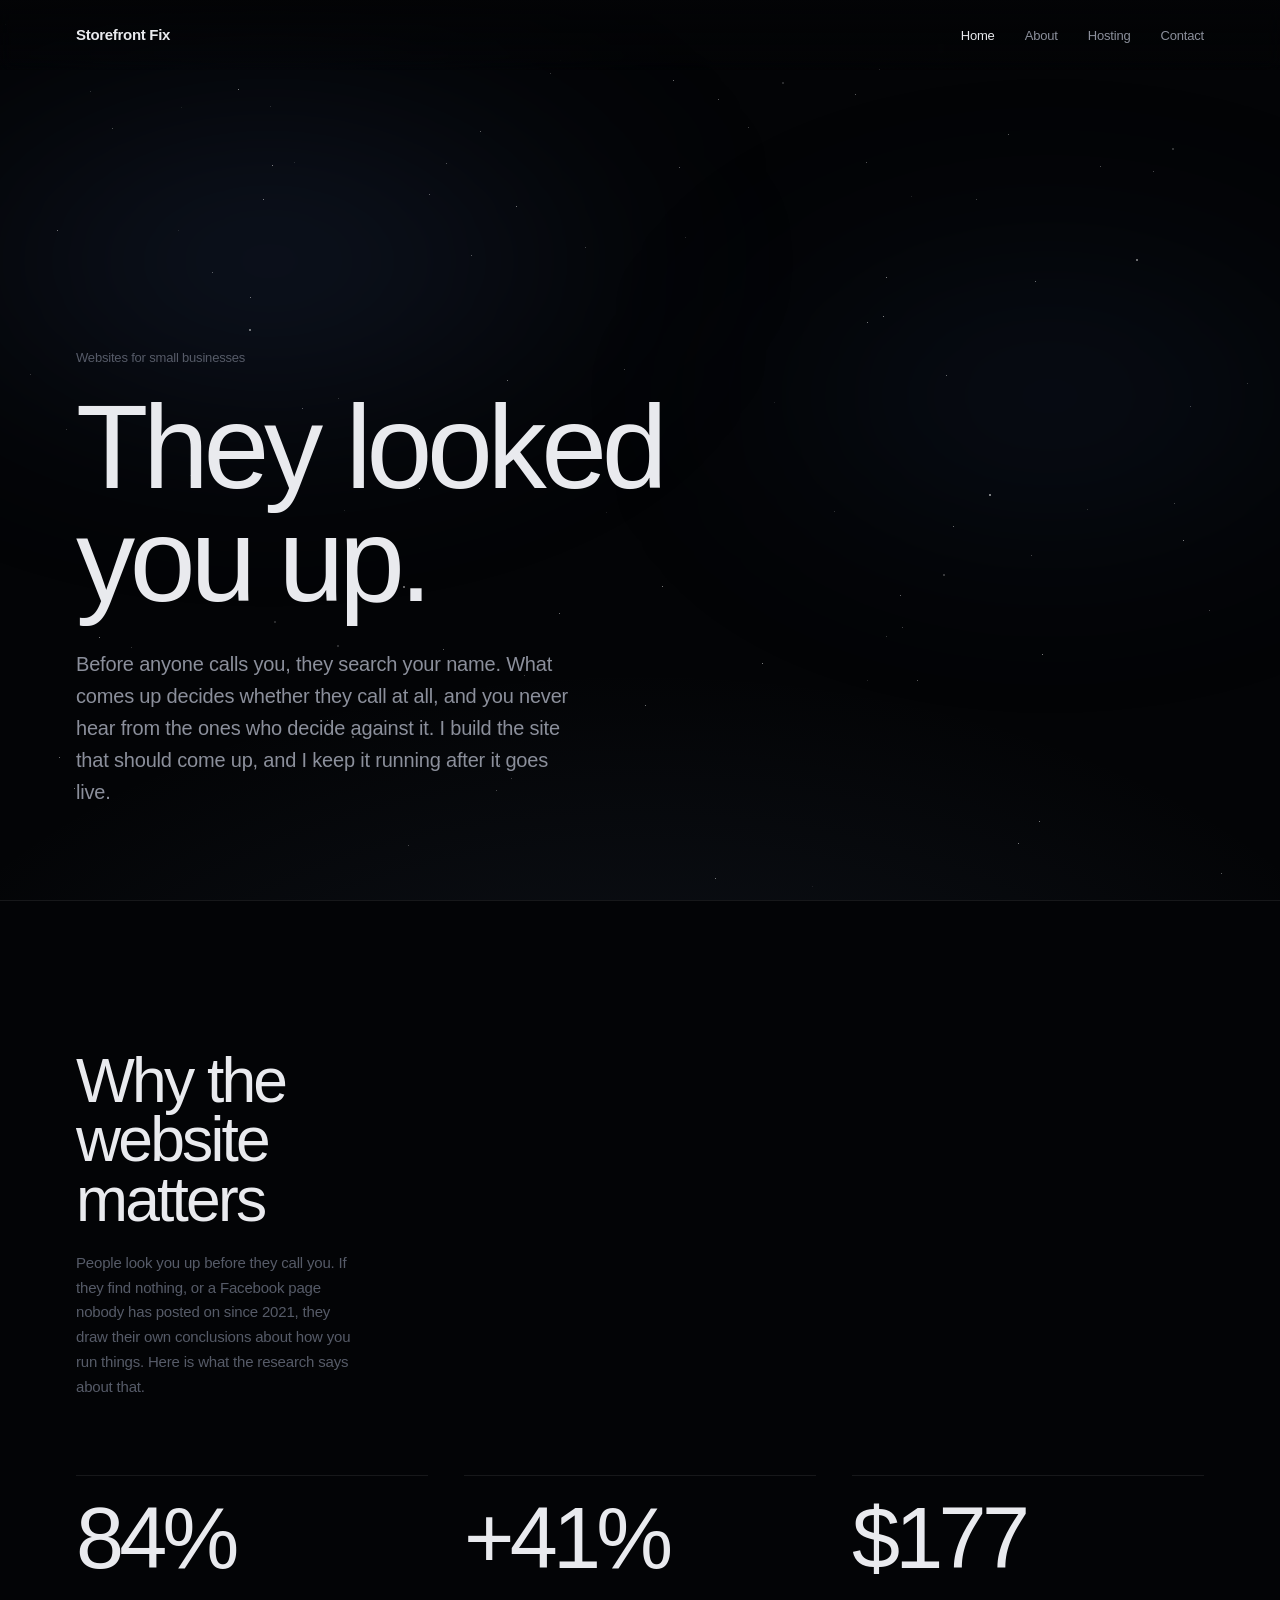
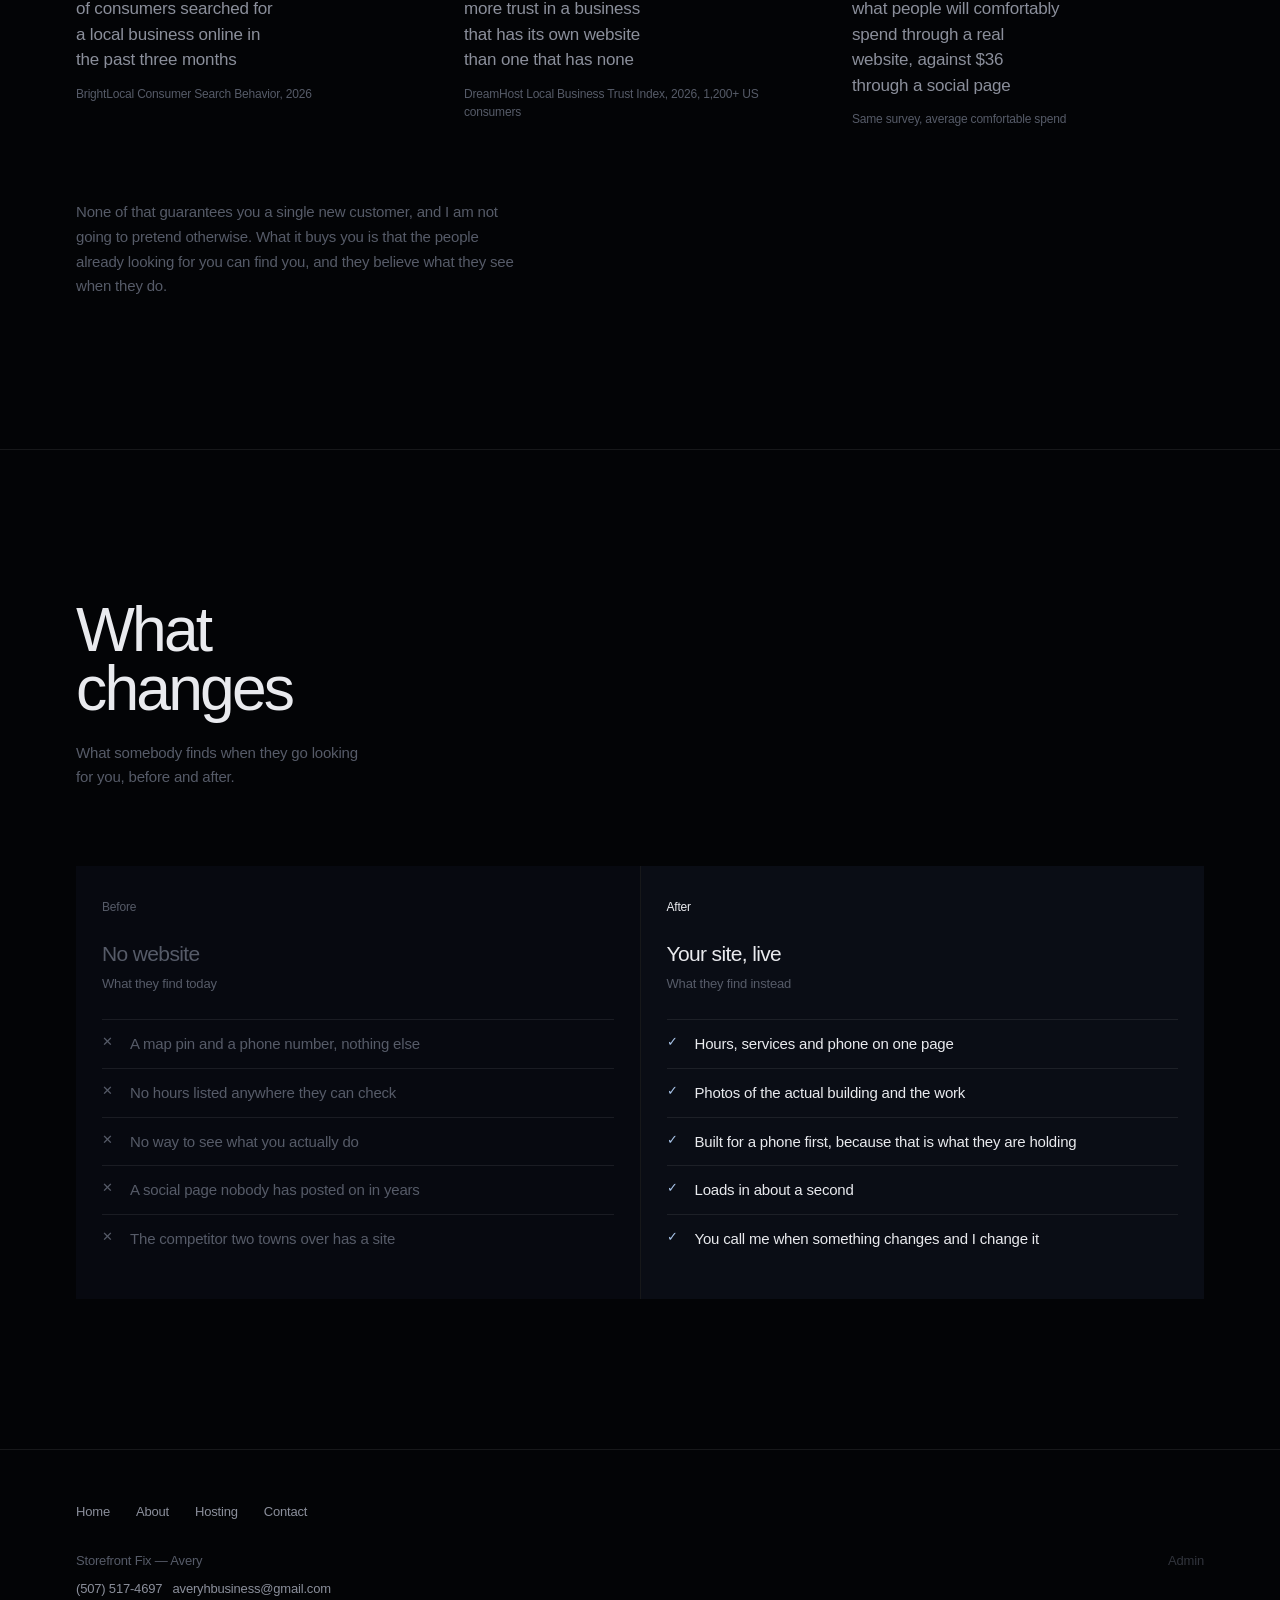
<file: index.html>
<!DOCTYPE html>
<!--
  HOME — v7. Self-contained: all CSS and JS inline.
  Fill in: [[YOUR NAME]]
-->
<html lang="en">
<head>
<meta charset="utf-8">
<meta name="viewport" content="width=device-width, initial-scale=1">
<title>Storefront Fix — Websites for small businesses</title>
<meta name="description" content="I build websites for small local businesses and host them, so the people looking you up find something worth calling.">
<style>
:root{
  color-scheme:dark;
  --void:#030406;
  --deep:#070910;
  --panel:#0a0d15;
  --ink:#e9eaee;
  --ink2:#8b8f9b;
  --ink3:#565b68;
  --line:rgba(255,255,255,.08);
  --line2:rgba(255,255,255,.17);
  --ice:#a8c4e8;
  --ease:cubic-bezier(.16,.84,.44,1);
}
*{box-sizing:border-box}
html{-webkit-text-size-adjust:100%;scroll-behavior:smooth;background:var(--void)}
body{
  margin:0;background:var(--void);color:var(--ink);
  font-family:-apple-system,BlinkMacSystemFont,"Segoe UI",Inter,Roboto,"Helvetica Neue",Arial,sans-serif;
  font-size:17px;line-height:1.5;letter-spacing:-.011em;
  -webkit-font-smoothing:antialiased;overflow-x:hidden;
}
.shell{width:100%;max-width:1180px;margin:0 auto;padding:0 26px;position:relative;z-index:2}

h1,h2{margin:0;font-weight:500;letter-spacing:-.045em;line-height:.95;text-wrap:balance}
h1{font-size:clamp(3rem,11.5vw,7.4rem)}
h2{font-size:clamp(2.2rem,6.4vw,3.9rem)}
p{margin:0 0 1.2em}p:last-child{margin-bottom:0}
a{color:var(--ink);text-decoration:none}

.lede{font-size:clamp(1.0625rem,1.8vw,1.25rem);line-height:1.6;color:var(--ink2);max-width:46ch}
.note{font-size:.9375rem;line-height:1.65;color:var(--ink3);max-width:54ch}
.tag{font-size:.8125rem;color:var(--ink3);margin:0 0 24px}
:focus-visible{outline:1px solid var(--ice);outline-offset:5px}
.fill{color:#d9b25f;border-bottom:1px dotted #d9b25f}

.nav{position:fixed;top:0;left:0;right:0;z-index:60;
  background:linear-gradient(180deg,rgba(3,4,6,.94),rgba(3,4,6,0));
  -webkit-backdrop-filter:blur(8px);backdrop-filter:blur(8px)}
.nav-in{display:flex;align-items:center;justify-content:space-between;gap:18px;
  height:62px;max-width:1180px;margin:0 auto;padding:0 26px}
.brand{font-size:.9375rem;font-weight:600;letter-spacing:-.02em;white-space:nowrap}
.links{display:flex;gap:22px;list-style:none;margin:0;padding:0;overflow-x:auto;scrollbar-width:none}
.links::-webkit-scrollbar{display:none}
.links a{font-size:.8125rem;color:var(--ink2);white-space:nowrap}
.links a:hover,.links a[aria-current=page]{color:var(--ink)}
@media(min-width:900px){.nav-in{height:70px}.links{gap:30px}}
@media(max-width:720px){
  .nav-in{flex-direction:column;justify-content:center;gap:7px;height:auto;padding:9px 16px 11px}
  .brand{font-size:.875rem}
  .links{gap:20px;justify-content:center;width:100%;overflow:visible}
  .links a{font-size:.8125rem}
}

.hero{position:relative;min-height:100svh;display:flex;flex-direction:column;
  justify-content:flex-end;padding:130px 0 92px;overflow:hidden}
.stars{position:absolute;inset:0;pointer-events:none;z-index:0;animation:drift 170s linear infinite}
.stars i{position:absolute;width:1px;height:1px;background:#fff;border-radius:50%}
@keyframes drift{to{transform:translateY(-90px)}}
.neb{position:absolute;pointer-events:none;z-index:0;border-radius:50%;filter:blur(90px)}
.neb1{width:70vw;height:50vh;left:-14vw;top:4vh;background:radial-gradient(ellipse,rgba(58,84,140,.24),transparent 68%)}
.neb2{width:60vw;height:44vh;right:-12vw;top:22vh;background:radial-gradient(ellipse,rgba(38,64,112,.2),transparent 68%)}
.horizon{position:absolute;left:50%;bottom:-32vh;width:180vw;height:80vh;z-index:0;
  transform:translateX(-50%);pointer-events:none;
  background:radial-gradient(ellipse 50% 100% at 50% 100%,rgba(168,196,232,.22),rgba(110,140,190,.06) 40%,transparent 72%)}
.hero h1{margin-bottom:32px}

.band{padding:104px 0;border-top:1px solid var(--line);position:relative}
@media(min-width:900px){.band{padding:150px 0}}
.band-head{margin-bottom:56px;max-width:30ch}
.band-head .note{margin-top:22px}
@media(min-width:900px){.band-head{margin-bottom:76px}}

.figs{display:grid;gap:58px}
@media(min-width:860px){.figs{grid-template-columns:repeat(3,1fr);gap:36px}}
.fig{border-top:1px solid var(--line);padding-top:24px}
.fignum{font-size:clamp(3.4rem,8.6vw,5.4rem);font-weight:500;letter-spacing:-.055em;
  line-height:.9;margin:0 0 18px;font-variant-numeric:tabular-nums}
.figtxt{font-size:1.0625rem;color:var(--ink2);max-width:22ch;margin:0 0 12px;line-height:1.5}
.figsrc{font-size:.75rem;color:var(--ink3);margin:0;line-height:1.5}

.pair{display:grid;gap:1px;background:var(--line)}
@media(min-width:840px){.pair{grid-template-columns:1fr 1fr}}
.panel{background:var(--deep);padding:32px 26px 36px}
.panel.live{background:var(--panel)}
.plabel{font-size:.75rem;color:var(--ink3);margin:0 0 22px}
.panel.live .plabel{color:var(--ink)}
.pname{font-size:1.3125rem;font-weight:500;letter-spacing:-.03em;margin:0 0 4px;color:var(--ink3)}
.panel.live .pname{color:var(--ink)}
.pmeta{font-size:.8125rem;color:var(--ink3);margin:0 0 26px}
.rows{list-style:none;margin:0;padding:0}
.rows li{position:relative;padding:13px 0 13px 28px;border-top:1px solid var(--line);
  font-size:.9375rem;line-height:1.45;color:var(--ink3)}
.rows li::before{position:absolute;left:0;top:13px;font-size:.8125rem}
.rows .off::before{content:"\2715"}
.panel.live .rows li{color:var(--ink)}
.rows .on::before{content:"\2713";color:var(--ice)}

.foot{border-top:1px solid var(--line);padding:52px 0 66px;font-size:.8125rem;color:var(--ink3)}
.foot a{color:var(--ink2)}
.foot a:hover{color:var(--ink)}
.foot-nav{display:flex;flex-wrap:wrap;gap:12px 26px;list-style:none;margin:0 0 30px;padding:0}
.foot p{margin:0 0 8px}
.admin-link{float:right;color:var(--ink3)!important;opacity:.55}
.admin-link:hover{opacity:1}

.js .rv{opacity:0}
.js .rv.in{opacity:1;transition:opacity 1s var(--ease)}
@media(prefers-reduced-motion:reduce){
  html{scroll-behavior:auto}.js .rv{opacity:1}.stars{animation:none}*{transition:none!important}
}
</style>
</head>
<body>

<header class="nav">
  <div class="nav-in">
    <a class="brand" href="index.html">Storefront Fix</a>
    <nav aria-label="Main">
      <ul class="links">
        <li><a href="index.html" aria-current="page">Home</a></li>
        <li><a href="about.html">About</a></li>
        <li><a href="hosting.html">Hosting</a></li>
        <li><a href="contact.html">Contact</a></li>
      </ul>
    </nav>
  </div>
</header>

<main>

  <section class="hero">
    <span class="neb neb1" aria-hidden="true"></span>
    <span class="neb neb2" aria-hidden="true"></span>
    <div class="stars" id="stars" aria-hidden="true"></div>
    <div class="horizon" aria-hidden="true"></div>

    <div class="shell">
      <p class="tag rv">Websites for small businesses</p>
      <h1 class="rv">They looked<br>you up.</h1>
      <p class="lede rv">Before anyone calls you, they search your name. What comes up decides whether they call at all, and you never hear from the ones who decide against it. I build the site that should come up, and I keep it running after it goes live.</p>
    </div>
  </section>

  <section class="band">
    <div class="shell">
      <div class="band-head rv">
        <h2>Why the website matters</h2>
        <p class="note">People look you up before they call you. If they find nothing, or a Facebook page nobody has posted on since 2021, they draw their own conclusions about how you run things. Here is what the research says about that.</p>
      </div>

      <div class="figs">
        <div class="fig rv">
          <p class="fignum">84%</p>
          <p class="figtxt">of consumers searched for a local business online in the past three months</p>
          <p class="figsrc">BrightLocal Consumer Search Behavior, 2026</p>
        </div>
        <div class="fig rv">
          <p class="fignum">+41%</p>
          <p class="figtxt">more trust in a business that has its own website than one that has none</p>
          <p class="figsrc">DreamHost Local Business Trust Index, 2026, 1,200+ US consumers</p>
        </div>
        <div class="fig rv">
          <p class="fignum">$177</p>
          <p class="figtxt">what people will comfortably spend through a real website, against $36 through a social page</p>
          <p class="figsrc">Same survey, average comfortable spend</p>
        </div>
      </div>

      <p class="note rv" style="margin-top:72px">None of that guarantees you a single new customer, and I am not going to pretend otherwise. What it buys you is that the people already looking for you can find you, and they believe what they see when they do.</p>
    </div>
  </section>

  <section class="band">
    <div class="shell">
      <div class="band-head rv">
        <h2>What changes</h2>
        <p class="note">What somebody finds when they go looking for you, before and after.</p>
      </div>

      <div class="pair rv">
        <div class="panel">
          <p class="plabel">Before</p>
          <p class="pname">No website</p>
          <p class="pmeta">What they find today</p>
          <ul class="rows">
            <li class="off">A map pin and a phone number, nothing else</li>
            <li class="off">No hours listed anywhere they can check</li>
            <li class="off">No way to see what you actually do</li>
            <li class="off">A social page nobody has posted on in years</li>
            <li class="off">The competitor two towns over has a site</li>
          </ul>
        </div>
        <div class="panel live">
          <p class="plabel">After</p>
          <p class="pname">Your site, live</p>
          <p class="pmeta">What they find instead</p>
          <ul class="rows">
            <li class="on">Hours, services and phone on one page</li>
            <li class="on">Photos of the actual building and the work</li>
            <li class="on">Built for a phone first, because that is what they are holding</li>
            <li class="on">Loads in about a second</li>
            <li class="on">You call me when something changes and I change it</li>
          </ul>
        </div>
      </div>
    </div>
  </section>

</main>

<footer class="foot">
  <div class="shell">
    <ul class="foot-nav">
      <li><a href="index.html">Home</a></li>
      <li><a href="about.html">About</a></li>
      <li><a href="hosting.html">Hosting</a></li>
      <li><a href="contact.html">Contact</a></li>
    </ul>
    <p><a class="admin-link" href="admin.html">Admin</a>Storefront Fix &mdash; Avery</p>
    <p><a href="tel:+15075174697">(507) 517-4697</a> &nbsp; <a href="mailto:averyhbusiness@gmail.com">averyhbusiness@gmail.com</a></p>
  </div>
</footer>

<script>
document.documentElement.classList.add("js");
var reduced = window.matchMedia("(prefers-reduced-motion: reduce)").matches;

(function(){
  var host=document.getElementById("stars"); if(!host) return;
  var f=document.createDocumentFragment();
  for(var i=0;i<120;i++){
    var s=document.createElement("i");
    s.style.left=(Math.random()*100).toFixed(2)+"%";
    s.style.top=(Math.random()*115).toFixed(2)+"%";
    s.style.opacity=(0.12+Math.random()*0.55).toFixed(2);
    if(Math.random()>0.9){s.style.width="2px";s.style.height="2px"}
    f.appendChild(s);
  }
  host.appendChild(f);
})();

(function(){
  var items=document.querySelectorAll(".rv"); if(!items.length) return;
  if(reduced||!("IntersectionObserver" in window)){
    items.forEach(function(el){el.classList.add("in")}); return;
  }
  var io=new IntersectionObserver(function(en){
    en.forEach(function(e){ if(e.isIntersecting){e.target.classList.add("in");io.unobserve(e.target)} });
  },{rootMargin:"0px 0px -8% 0px",threshold:.06});
  items.forEach(function(el){io.observe(el)});
})();
</script>

</body>
</html>
</file>
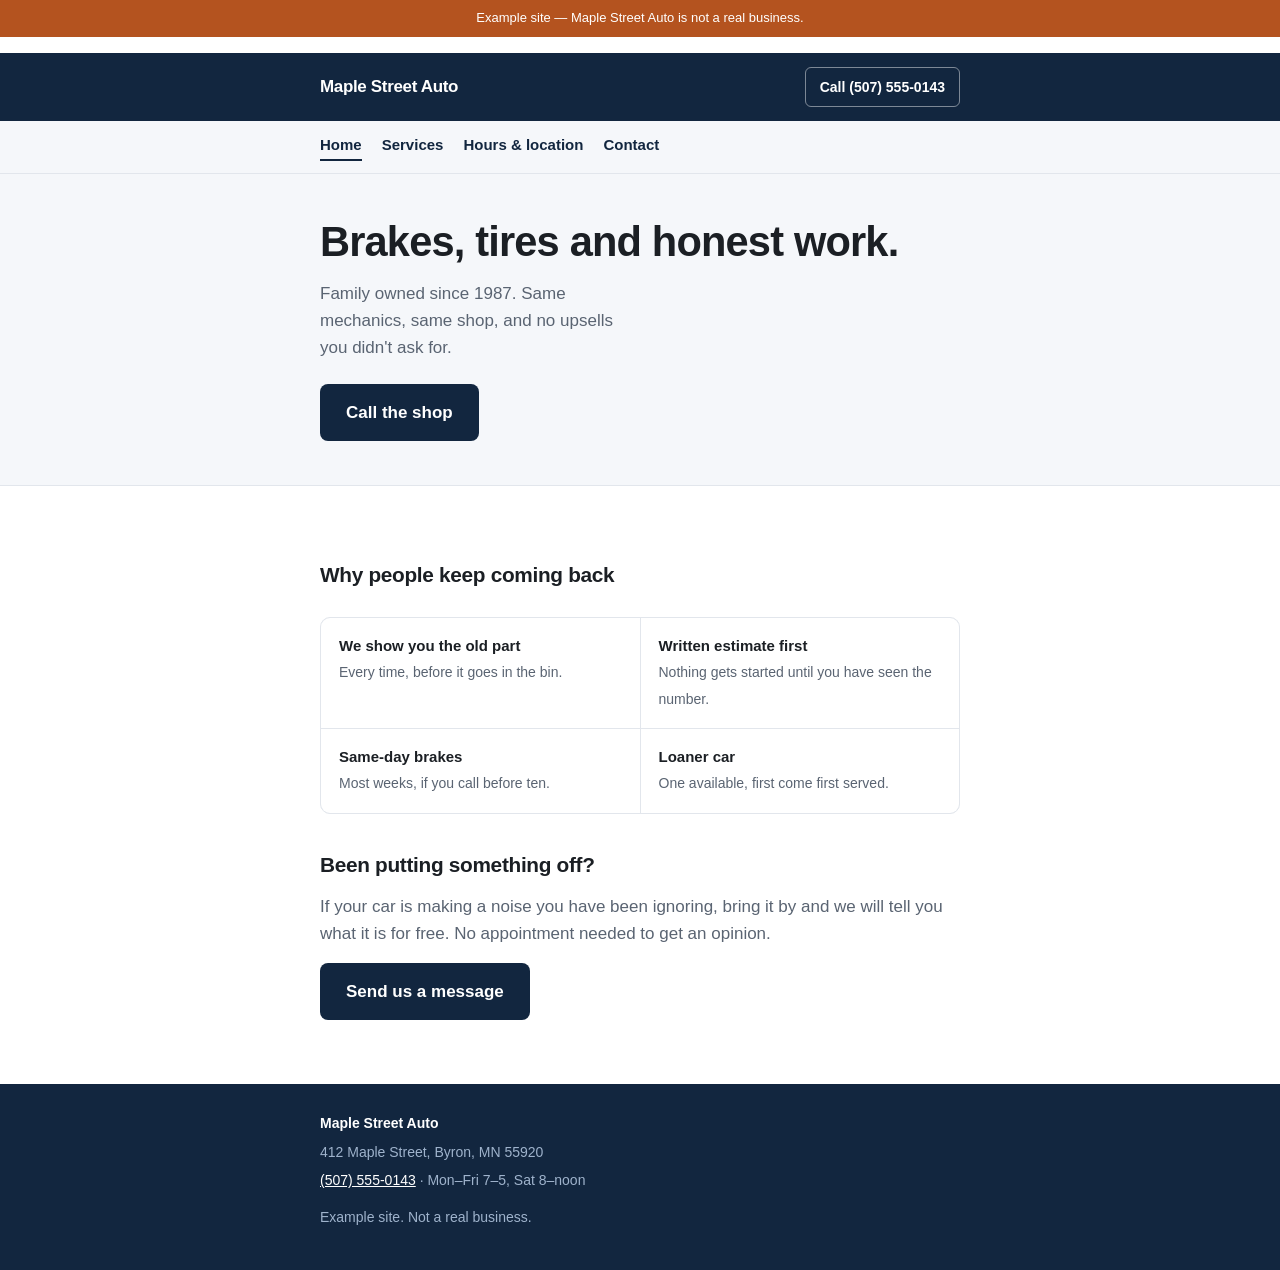
<file: sites/maple-street/index.html>
<!DOCTYPE html>
<html lang="en">
<head>
<meta charset="utf-8">
<meta name="viewport" content="width=device-width, initial-scale=1">
<title>Brakes, tires and honest work — Maple Street Auto</title>
<meta name="robots" content="noindex">
<link rel="stylesheet" href="style.css">
</head>
<body>
<p class="demo">Example site — Maple Street Auto is not a real business.</p>
<div class="bar"><div class="wrap"><b>Maple Street Auto</b><a href="tel:+15075550143">Call (507) 555-0143</a></div></div>
<nav><div class="wrap">
<a href="index.html" class="on">Home</a>
<a href="services.html">Services</a>
<a href="hours.html">Hours &amp; location</a>
<a href="contact.html">Contact</a>
</div></nav>

<div class="hero"><div class="wrap">
<h1>Brakes, tires and honest work.</h1>
<p>Family owned since 1987. Same mechanics, same shop, and no upsells you didn't ask for.</p>
<a class="cta" href="tel:+15075550143">Call the shop</a>
</div></div>
<main><div class="wrap">
<h2>Why people keep coming back</h2>
<div class="strip">
<div><b>We show you the old part</b><span>Every time, before it goes in the bin.</span></div>
<div><b>Written estimate first</b><span>Nothing gets started until you have seen the number.</span></div>
<div><b>Same-day brakes</b><span>Most weeks, if you call before ten.</span></div>
<div><b>Loaner car</b><span>One available, first come first served.</span></div>
</div>
<h2>Been putting something off?</h2>
<p>If your car is making a noise you have been ignoring, bring it by and we will tell you what it is for free. No appointment needed to get an opinion.</p>
<a class="cta" href="contact.html">Send us a message</a>
</div></main>

<footer><div class="wrap">
<p><b style="color:#fff">Maple Street Auto</b></p>
<p>412 Maple Street, Byron, MN 55920</p>
<p><a href="tel:+15075550143">(507) 555-0143</a> · Mon&ndash;Fri 7&ndash;5, Sat 8&ndash;noon</p>
<p style="margin-top:14px">Example site. Not a real business.</p>
</div></footer>
</body>
</html>
</file>
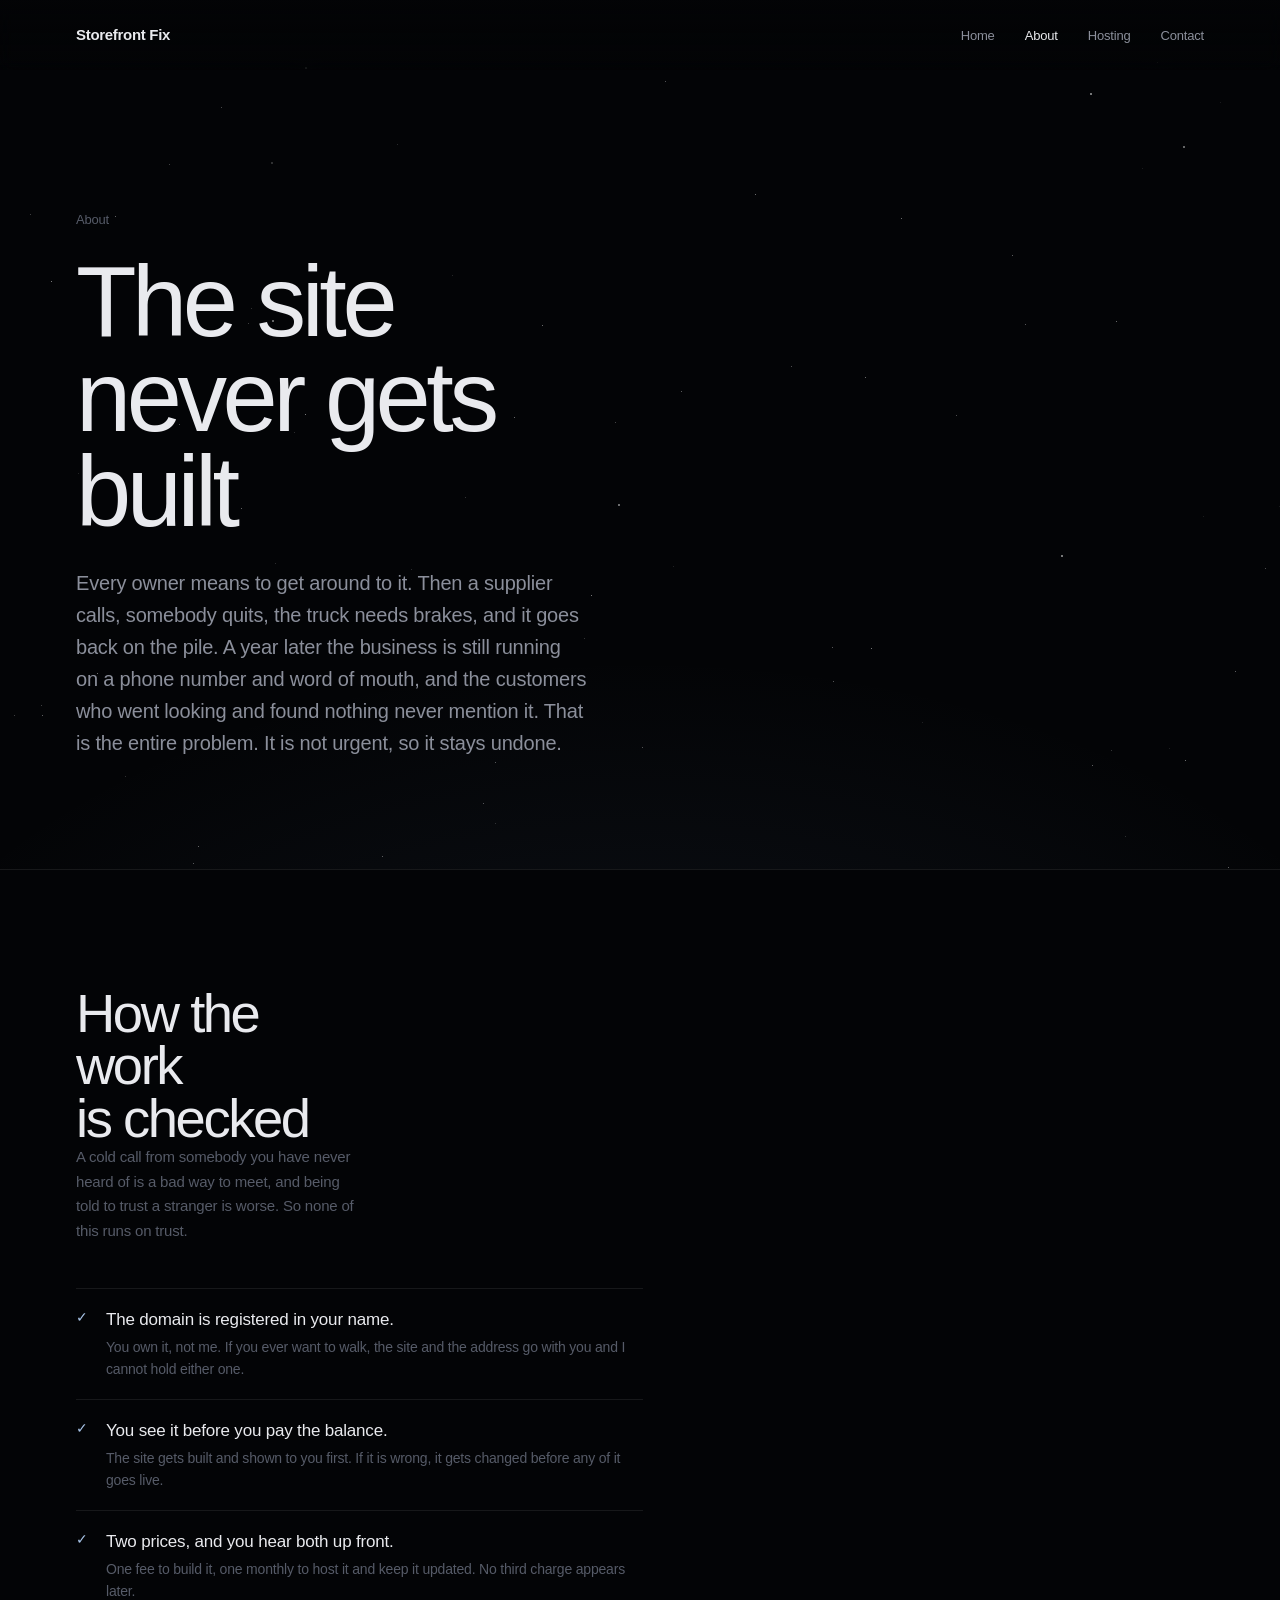
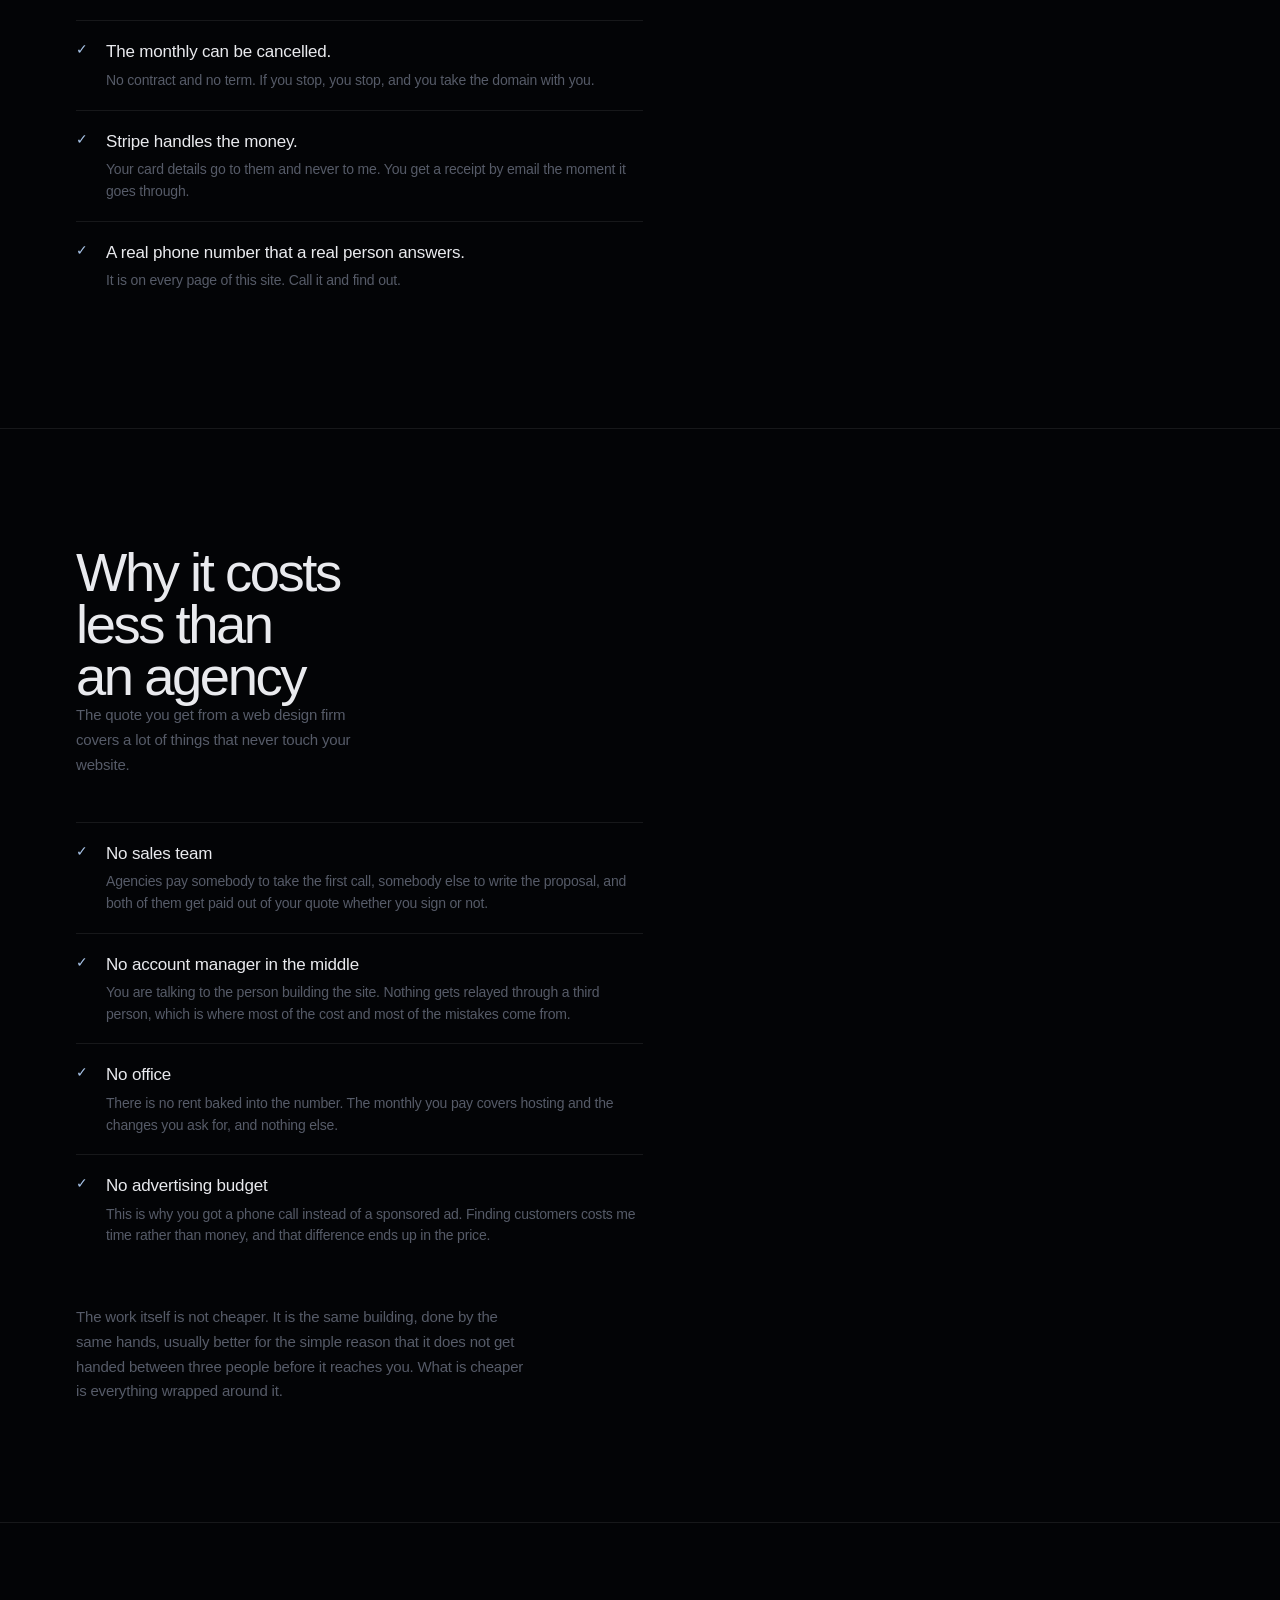
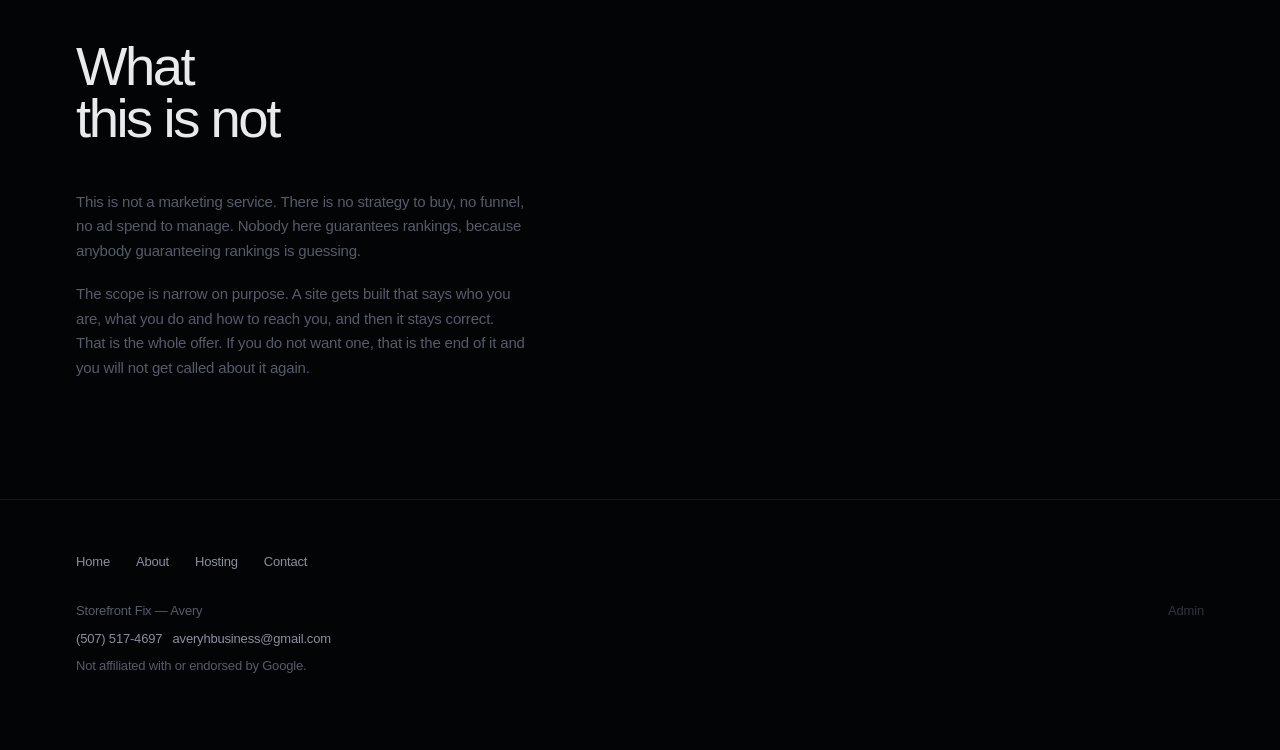
<file: about.html>
<!DOCTYPE html>
<!--
  ABOUT — storefrontfix.com

  No origin story in here on purpose. For somebody who just got cold called,
  how you found him matters less than what he is protected from and how he can
  check you out without trusting you. That is what this page does.

  Fill in: [[YOUR NAME]] · [[Minnesota]]
-->
<html lang="en">
<head>
<meta charset="utf-8">
<meta name="viewport" content="width=device-width, initial-scale=1">
<title>About — Storefront Fix</title>
<meta name="description" content="One person who builds and hosts websites for small businesses. What you are protected from, and how to check me out.">
<style>
:root{
  color-scheme:dark;
  --void:#030406;--deep:#070910;--panel:#0a0d15;
  --ink:#e9eaee;--ink2:#8b8f9b;--ink3:#565b68;
  --line:rgba(255,255,255,.08);--line2:rgba(255,255,255,.17);--ice:#a8c4e8;
  --ease:cubic-bezier(.16,.84,.44,1);
}
*{box-sizing:border-box}
html{-webkit-text-size-adjust:100%;scroll-behavior:smooth;background:var(--void)}
body{margin:0;background:var(--void);color:var(--ink);
  font-family:-apple-system,BlinkMacSystemFont,"Segoe UI",Inter,Roboto,"Helvetica Neue",Arial,sans-serif;
  font-size:17px;line-height:1.5;letter-spacing:-.011em;-webkit-font-smoothing:antialiased;overflow-x:hidden}
.shell{width:100%;max-width:1180px;margin:0 auto;padding:0 26px;position:relative;z-index:2}
h1,h2{margin:0;font-weight:500;letter-spacing:-.045em;line-height:.96;text-wrap:balance}
h1{font-size:clamp(2.8rem,10vw,6.2rem)}
h2{font-size:clamp(2rem,5.6vw,3.4rem)}
p{margin:0 0 1.2em}p:last-child{margin-bottom:0}
a{color:var(--ink);text-decoration:none}
.lede{font-size:clamp(1.0625rem,1.8vw,1.25rem);line-height:1.6;color:var(--ink2);max-width:46ch}
.note{font-size:.9375rem;line-height:1.65;color:var(--ink3);max-width:54ch}
.tag{font-size:.8125rem;color:var(--ink3);margin:0 0 24px}
:focus-visible{outline:1px solid var(--ice);outline-offset:5px}
.fill{color:#d9b25f;border-bottom:1px dotted #d9b25f}
.nav{position:fixed;top:0;left:0;right:0;z-index:60;
  background:linear-gradient(180deg,rgba(3,4,6,.94),rgba(3,4,6,0));
  -webkit-backdrop-filter:blur(8px);backdrop-filter:blur(8px)}
.nav-in{display:flex;align-items:center;justify-content:space-between;gap:18px;
  height:62px;max-width:1180px;margin:0 auto;padding:0 26px}
.brand{font-size:.9375rem;font-weight:600;letter-spacing:-.02em;white-space:nowrap}
.links{display:flex;gap:22px;list-style:none;margin:0;padding:0;overflow-x:auto;scrollbar-width:none}
.links::-webkit-scrollbar{display:none}
.links a{font-size:.8125rem;color:var(--ink2);white-space:nowrap}
.links a:hover,.links a[aria-current=page]{color:var(--ink)}
@media(min-width:900px){.nav-in{height:70px}.links{gap:30px}}
@media(max-width:720px){
  .nav-in{flex-direction:column;justify-content:center;gap:7px;height:auto;padding:9px 16px 11px}
  .brand{font-size:.875rem}
  .links{gap:20px;justify-content:center;width:100%;overflow:visible}
  .links a{font-size:.8125rem}
}
.stars{position:absolute;inset:0;pointer-events:none;z-index:0}
.stars i{position:absolute;width:1px;height:1px;background:#fff;border-radius:50%}
.horizon{position:absolute;left:50%;bottom:-34vh;width:180vw;height:80vh;z-index:0;
  transform:translateX(-50%);pointer-events:none;
  background:radial-gradient(ellipse 50% 100% at 50% 100%,rgba(168,196,232,.2),rgba(110,140,190,.05) 40%,transparent 72%)}
.top{position:relative;padding:160px 0 88px;overflow:hidden}
@media(min-width:900px){.top{padding:210px 0 110px}}
.top h1{margin-bottom:28px}
.band{padding:84px 0;border-top:1px solid var(--line);position:relative}
@media(min-width:900px){.band{padding:118px 0}}
.band-head{margin-bottom:44px;max-width:30ch}
.ticks{list-style:none;margin:0;padding:0;max-width:60ch}
.ticks li{position:relative;padding:18px 0 18px 30px;border-top:1px solid var(--line);
  font-size:1.0625rem;line-height:1.5}
.ticks li::before{content:"\2713";position:absolute;left:0;top:18px;font-size:.875rem;color:var(--ice)}
.ticks small{display:block;font-size:.875rem;color:var(--ink3);margin-top:5px;line-height:1.55}
.deets{list-style:none;margin:0;padding:0;max-width:40rem}
.deets li{border-top:1px solid var(--line);padding:24px 0}
.deets li:last-child{border-bottom:1px solid var(--line)}
.deets .k{display:block;font-size:.75rem;color:var(--ink3);margin-bottom:6px}
.deets .v{font-size:clamp(1.375rem,4vw,1.9rem);font-weight:500;letter-spacing:-.03em}
.foot{border-top:1px solid var(--line);padding:52px 0 66px;font-size:.8125rem;color:var(--ink3)}
.foot a{color:var(--ink2)}
.foot a:hover{color:var(--ink)}
.foot-nav{display:flex;flex-wrap:wrap;gap:12px 26px;list-style:none;margin:0 0 30px;padding:0}
.foot p{margin:0 0 8px}
.admin-link{float:right;color:var(--ink3)!important;opacity:.55}
.admin-link:hover{opacity:1}
.js .rv{opacity:0}
.js .rv.in{opacity:1;transition:opacity 1s var(--ease)}
@media(prefers-reduced-motion:reduce){html{scroll-behavior:auto}.js .rv{opacity:1}*{transition:none!important}}
</style>
</head>
<body>

<header class="nav">
  <div class="nav-in">
    <a class="brand" href="index.html">Storefront Fix</a>
    <nav aria-label="Main">
      <ul class="links">
        <li><a href="index.html">Home</a></li>
        <li><a href="about.html" aria-current="page">About</a></li>
        <li><a href="hosting.html">Hosting</a></li>
        <li><a href="contact.html">Contact</a></li>
      </ul>
    </nav>
  </div>
</header>

<main>

  <section class="top">
    <div class="stars" id="stars" aria-hidden="true"></div>
    <div class="horizon" aria-hidden="true"></div>
    <div class="shell">
      <p class="tag rv">About</p>
      <h1 class="rv">The site<br>never gets<br>built</h1>
      <p class="lede rv">Every owner means to get around to it. Then a supplier calls, somebody quits, the truck needs brakes, and it goes back on the pile. A year later the business is still running on a phone number and word of mouth, and the customers who went looking and found nothing never mention it. That is the entire problem. It is not urgent, so it stays undone.</p>
    </div>
  </section>

  <section class="band">
    <div class="shell">
      <div class="band-head rv">
        <h2>How the work is checked</h2>
        <p class="note">A cold call from somebody you have never heard of is a bad way to meet, and being told to trust a stranger is worse. So none of this runs on trust.</p>
      </div>
      <ul class="ticks rv">
        <li>The domain is registered in your name.
          <small>You own it, not me. If you ever want to walk, the site and the address go with you and I cannot hold either one.</small></li>
        <li>You see it before you pay the balance.
          <small>The site gets built and shown to you first. If it is wrong, it gets changed before any of it goes live.</small></li>
        <li>Two prices, and you hear both up front.
          <small>One fee to build it, one monthly to host it and keep it updated. No third charge appears later.</small></li>
        <li>The monthly can be cancelled.
          <small>No contract and no term. If you stop, you stop, and you take the domain with you.</small></li>
        <li>Stripe handles the money.
          <small>Your card details go to them and never to me. You get a receipt by email the moment it goes through.</small></li>
        <li>A real phone number that a real person answers.
          <small>It is on every page of this site. Call it and find out.</small></li>
      </ul>
    </div>
  </section>

  <section class="band">
    <div class="shell">
      <div class="band-head rv">
        <h2>Why it costs less than an agency</h2>
        <p class="note">The quote you get from a web design firm covers a lot of things that never touch your website.</p>
      </div>
      <ul class="ticks rv">
        <li>No sales team
          <small>Agencies pay somebody to take the first call, somebody else to write the proposal, and both of them get paid out of your quote whether you sign or not.</small></li>
        <li>No account manager in the middle
          <small>You are talking to the person building the site. Nothing gets relayed through a third person, which is where most of the cost and most of the mistakes come from.</small></li>
        <li>No office
          <small>There is no rent baked into the number. The monthly you pay covers hosting and the changes you ask for, and nothing else.</small></li>
        <li>No advertising budget
          <small>This is why you got a phone call instead of a sponsored ad. Finding customers costs me time rather than money, and that difference ends up in the price.</small></li>
      </ul>
      <p class="note rv" style="margin-top:40px">The work itself is not cheaper. It is the same building, done by the same hands, usually better for the simple reason that it does not get handed between three people before it reaches you. What is cheaper is everything wrapped around it.</p>
    </div>
  </section>

  <section class="band">
    <div class="shell">
      <div class="band-head rv"><h2>What this is not</h2></div>
      <p class="note rv">This is not a marketing service. There is no strategy to buy, no funnel, no ad spend to manage. Nobody here guarantees rankings, because anybody guaranteeing rankings is guessing.</p>
      <p class="note rv">The scope is narrow on purpose. A site gets built that says who you are, what you do and how to reach you, and then it stays correct. That is the whole offer. If you do not want one, that is the end of it and you will not get called about it again.</p>
    </div>
  </section>
</main>

<footer class="foot">
  <div class="shell">
    <ul class="foot-nav">
      <li><a href="index.html">Home</a></li>
      <li><a href="about.html">About</a></li>
      <li><a href="hosting.html">Hosting</a></li>
      <li><a href="contact.html">Contact</a></li>
    </ul>
    <p><a class="admin-link" href="admin.html">Admin</a>Storefront Fix &mdash; Avery</p>
    <p><a href="tel:+15075174697">(507) 517-4697</a> &nbsp; <a href="mailto:averyhbusiness@gmail.com">averyhbusiness@gmail.com</a></p>
    <p>Not affiliated with or endorsed by Google.</p>
  </div>
</footer>

<script>
document.documentElement.classList.add("js");
(function(){
  var host=document.getElementById("stars");
  if(host){
    var f=document.createDocumentFragment();
    for(var i=0;i<80;i++){
      var s=document.createElement("i");
      s.style.left=(Math.random()*100).toFixed(2)+"%";
      s.style.top=(Math.random()*100).toFixed(2)+"%";
      s.style.opacity=(0.12+Math.random()*0.5).toFixed(2);
      if(Math.random()>0.9){s.style.width="2px";s.style.height="2px"}
      f.appendChild(s);
    }
    host.appendChild(f);
  }
  var items=document.querySelectorAll(".rv");
  if(!items.length) return;
  if(window.matchMedia("(prefers-reduced-motion: reduce)").matches||!("IntersectionObserver" in window)){
    items.forEach(function(el){el.classList.add("in")}); return;
  }
  var io=new IntersectionObserver(function(en){
    en.forEach(function(e){ if(e.isIntersecting){e.target.classList.add("in");io.unobserve(e.target)} });
  },{rootMargin:"0px 0px -8% 0px",threshold:.06});
  items.forEach(function(el){io.observe(el)});
})();
</script>
</body>
</html>
</file>
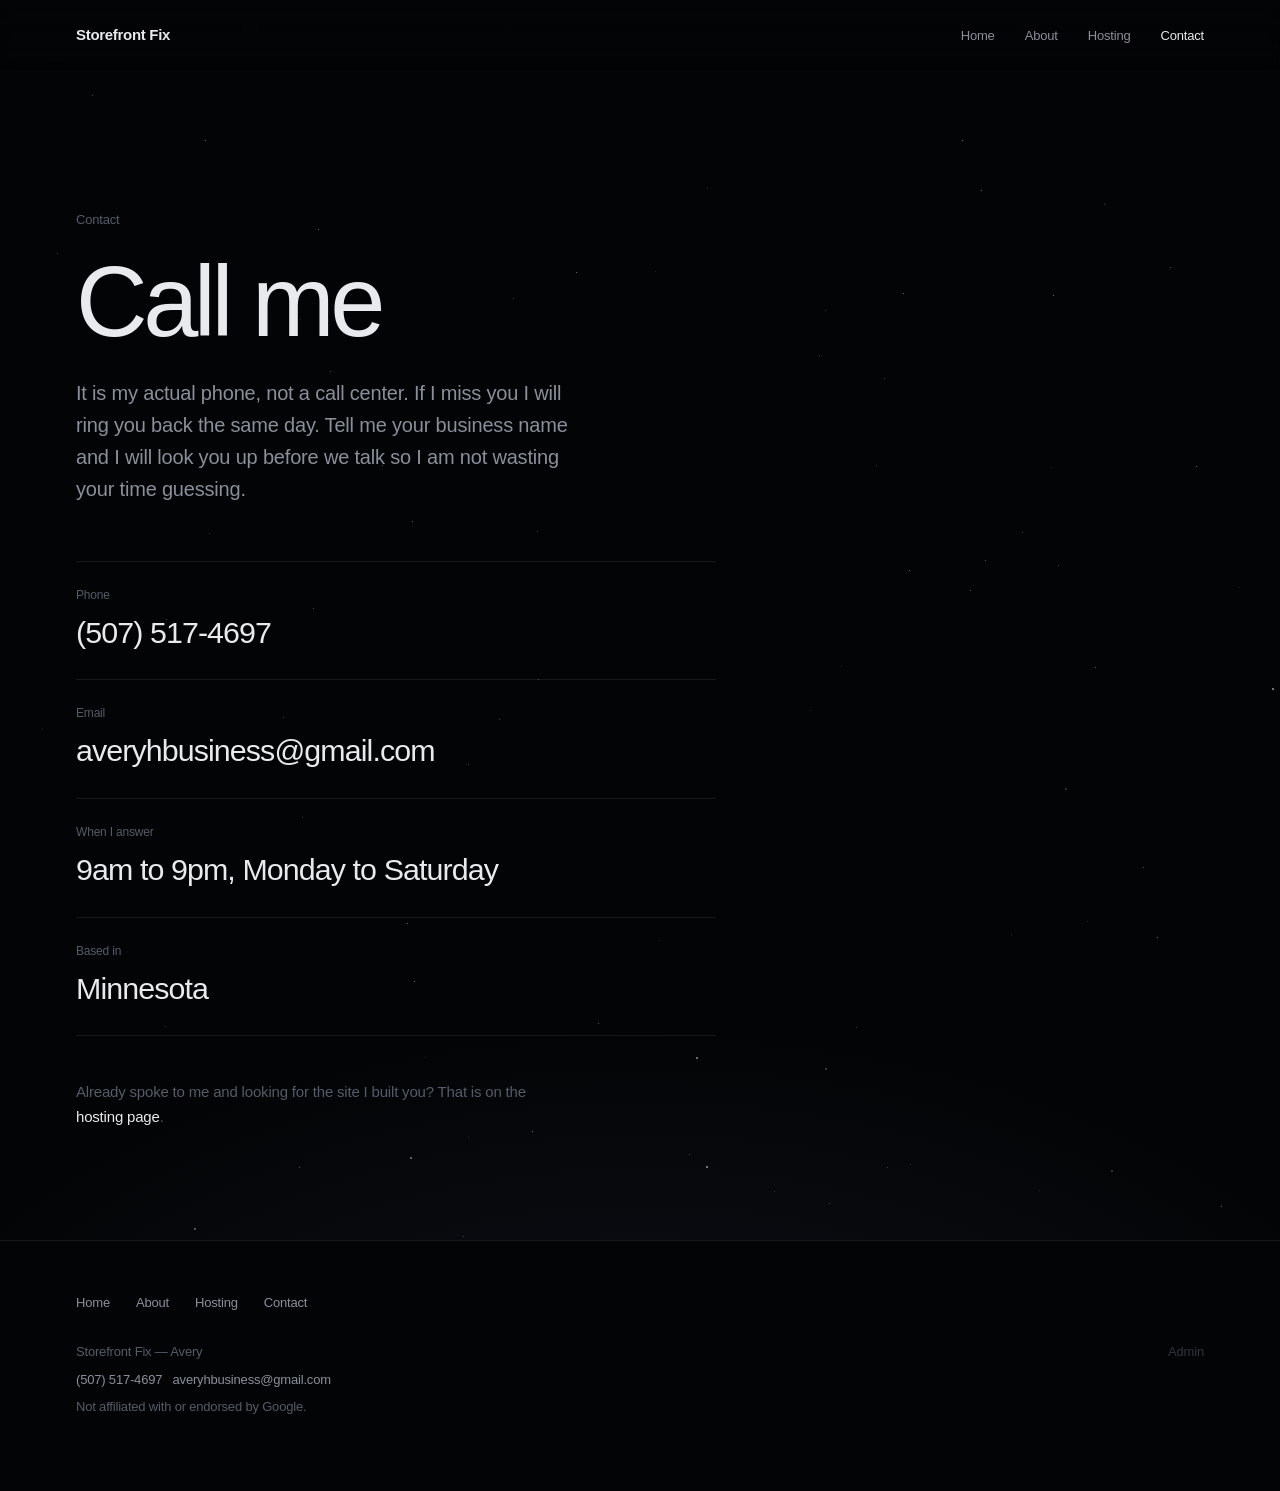
<file: contact.html>
<!DOCTYPE html>
<!--
  CONTACT — storefrontfix.com

  Phone and email only, no form. A form needs somewhere to send submissions,
  which is extra setup. Say the word and I will add one.

  Fill in: [[hours you answer]] · [[where you are based]]
-->
<html lang="en">
<head>
<meta charset="utf-8">
<meta name="viewport" content="width=device-width, initial-scale=1">
<title>Contact — Storefront Fix</title>
<meta name="description" content="Phone and email. One person, real number, answers the same day.">
<style>
:root{
  color-scheme:dark;
  --void:#030406;--deep:#070910;--panel:#0a0d15;
  --ink:#e9eaee;--ink2:#8b8f9b;--ink3:#565b68;
  --line:rgba(255,255,255,.08);--line2:rgba(255,255,255,.17);--ice:#a8c4e8;
  --ease:cubic-bezier(.16,.84,.44,1);
}
*{box-sizing:border-box}
html{-webkit-text-size-adjust:100%;scroll-behavior:smooth;background:var(--void)}
body{margin:0;background:var(--void);color:var(--ink);
  font-family:-apple-system,BlinkMacSystemFont,"Segoe UI",Inter,Roboto,"Helvetica Neue",Arial,sans-serif;
  font-size:17px;line-height:1.5;letter-spacing:-.011em;-webkit-font-smoothing:antialiased;overflow-x:hidden}
.shell{width:100%;max-width:1180px;margin:0 auto;padding:0 26px;position:relative;z-index:2}
h1,h2{margin:0;font-weight:500;letter-spacing:-.045em;line-height:.96;text-wrap:balance}
h1{font-size:clamp(2.8rem,10vw,6.2rem)}
h2{font-size:clamp(2rem,5.6vw,3.4rem)}
p{margin:0 0 1.2em}p:last-child{margin-bottom:0}
a{color:var(--ink);text-decoration:none}
.lede{font-size:clamp(1.0625rem,1.8vw,1.25rem);line-height:1.6;color:var(--ink2);max-width:46ch}
.note{font-size:.9375rem;line-height:1.65;color:var(--ink3);max-width:54ch}
.tag{font-size:.8125rem;color:var(--ink3);margin:0 0 24px}
:focus-visible{outline:1px solid var(--ice);outline-offset:5px}
.fill{color:#d9b25f;border-bottom:1px dotted #d9b25f}
.nav{position:fixed;top:0;left:0;right:0;z-index:60;
  background:linear-gradient(180deg,rgba(3,4,6,.94),rgba(3,4,6,0));
  -webkit-backdrop-filter:blur(8px);backdrop-filter:blur(8px)}
.nav-in{display:flex;align-items:center;justify-content:space-between;gap:18px;
  height:62px;max-width:1180px;margin:0 auto;padding:0 26px}
.brand{font-size:.9375rem;font-weight:600;letter-spacing:-.02em;white-space:nowrap}
.links{display:flex;gap:22px;list-style:none;margin:0;padding:0;overflow-x:auto;scrollbar-width:none}
.links::-webkit-scrollbar{display:none}
.links a{font-size:.8125rem;color:var(--ink2);white-space:nowrap}
.links a:hover,.links a[aria-current=page]{color:var(--ink)}
@media(min-width:900px){.nav-in{height:70px}.links{gap:30px}}
@media(max-width:720px){
  .nav-in{flex-direction:column;justify-content:center;gap:7px;height:auto;padding:9px 16px 11px}
  .brand{font-size:.875rem}
  .links{gap:20px;justify-content:center;width:100%;overflow:visible}
  .links a{font-size:.8125rem}
}
.stars{position:absolute;inset:0;pointer-events:none;z-index:0}
.stars i{position:absolute;width:1px;height:1px;background:#fff;border-radius:50%}
.horizon{position:absolute;left:50%;bottom:-34vh;width:180vw;height:80vh;z-index:0;
  transform:translateX(-50%);pointer-events:none;
  background:radial-gradient(ellipse 50% 100% at 50% 100%,rgba(168,196,232,.2),rgba(110,140,190,.05) 40%,transparent 72%)}
.top{position:relative;padding:160px 0 88px;overflow:hidden}
@media(min-width:900px){.top{padding:210px 0 110px}}
.top h1{margin-bottom:28px}
.band{padding:84px 0;border-top:1px solid var(--line);position:relative}
@media(min-width:900px){.band{padding:118px 0}}
.band-head{margin-bottom:44px;max-width:30ch}
.ticks{list-style:none;margin:0;padding:0;max-width:60ch}
.ticks li{position:relative;padding:18px 0 18px 30px;border-top:1px solid var(--line);
  font-size:1.0625rem;line-height:1.5}
.ticks li::before{content:"\2713";position:absolute;left:0;top:18px;font-size:.875rem;color:var(--ice)}
.ticks small{display:block;font-size:.875rem;color:var(--ink3);margin-top:5px;line-height:1.55}
.deets{list-style:none;margin:0;padding:0;max-width:40rem}
.deets li{border-top:1px solid var(--line);padding:24px 0}
.deets li:last-child{border-bottom:1px solid var(--line)}
.deets .k{display:block;font-size:.75rem;color:var(--ink3);margin-bottom:6px}
.deets .v{font-size:clamp(1.375rem,4vw,1.9rem);font-weight:500;letter-spacing:-.03em}
.foot{border-top:1px solid var(--line);padding:52px 0 66px;font-size:.8125rem;color:var(--ink3)}
.foot a{color:var(--ink2)}
.foot a:hover{color:var(--ink)}
.foot-nav{display:flex;flex-wrap:wrap;gap:12px 26px;list-style:none;margin:0 0 30px;padding:0}
.foot p{margin:0 0 8px}
.admin-link{float:right;color:var(--ink3)!important;opacity:.55}
.admin-link:hover{opacity:1}
.js .rv{opacity:0}
.js .rv.in{opacity:1;transition:opacity 1s var(--ease)}
@media(prefers-reduced-motion:reduce){html{scroll-behavior:auto}.js .rv{opacity:1}*{transition:none!important}}
</style>
</head>
<body>

<header class="nav">
  <div class="nav-in">
    <a class="brand" href="index.html">Storefront Fix</a>
    <nav aria-label="Main">
      <ul class="links">
        <li><a href="index.html">Home</a></li>
        <li><a href="about.html">About</a></li>
        <li><a href="hosting.html">Hosting</a></li>
        <li><a href="contact.html" aria-current="page">Contact</a></li>
      </ul>
    </nav>
  </div>
</header>

<main>

  <section class="top">
    <div class="stars" id="stars" aria-hidden="true"></div>
    <div class="horizon" aria-hidden="true"></div>
    <div class="shell">
      <p class="tag rv">Contact</p>
      <h1 class="rv">Call me</h1>
      <p class="lede rv">It is my actual phone, not a call center. If I miss you I will ring you back the same day. Tell me your business name and I will look you up before we talk so I am not wasting your time guessing.</p>

      <ul class="deets rv" style="margin-top:56px">
        <li>
          <span class="k">Phone</span>
          <a class="v" href="tel:+15075174697">(507) 517-4697</a>
        </li>
        <li>
          <span class="k">Email</span>
          <a class="v" href="mailto:averyhbusiness@gmail.com">averyhbusiness@gmail.com</a>
        </li>
        <li>
          <span class="k">When I answer</span>
          <span class="v">9am to 9pm, Monday to Saturday</span>
        </li>
        <li>
          <span class="k">Based in</span>
          <span class="v">Minnesota</span>
        </li>
      </ul>

      <p class="note rv" style="margin-top:44px">Already spoke to me and looking for the site I built you? That is on the <a href="hosting.html">hosting page</a>.</p>
    </div>
  </section>
</main>

<footer class="foot">
  <div class="shell">
    <ul class="foot-nav">
      <li><a href="index.html">Home</a></li>
      <li><a href="about.html">About</a></li>
      <li><a href="hosting.html">Hosting</a></li>
      <li><a href="contact.html">Contact</a></li>
    </ul>
    <p><a class="admin-link" href="admin.html">Admin</a>Storefront Fix &mdash; Avery</p>
    <p><a href="tel:+15075174697">(507) 517-4697</a> &nbsp; <a href="mailto:averyhbusiness@gmail.com">averyhbusiness@gmail.com</a></p>
    <p>Not affiliated with or endorsed by Google.</p>
  </div>
</footer>

<script>
document.documentElement.classList.add("js");
(function(){
  var host=document.getElementById("stars");
  if(host){
    var f=document.createDocumentFragment();
    for(var i=0;i<80;i++){
      var s=document.createElement("i");
      s.style.left=(Math.random()*100).toFixed(2)+"%";
      s.style.top=(Math.random()*100).toFixed(2)+"%";
      s.style.opacity=(0.12+Math.random()*0.5).toFixed(2);
      if(Math.random()>0.9){s.style.width="2px";s.style.height="2px"}
      f.appendChild(s);
    }
    host.appendChild(f);
  }
  var items=document.querySelectorAll(".rv");
  if(!items.length) return;
  if(window.matchMedia("(prefers-reduced-motion: reduce)").matches||!("IntersectionObserver" in window)){
    items.forEach(function(el){el.classList.add("in")}); return;
  }
  var io=new IntersectionObserver(function(en){
    en.forEach(function(e){ if(e.isIntersecting){e.target.classList.add("in");io.unobserve(e.target)} });
  },{rootMargin:"0px 0px -8% 0px",threshold:.06});
  items.forEach(function(el){io.observe(el)});
})();
</script>
</body>
</html>
</file>
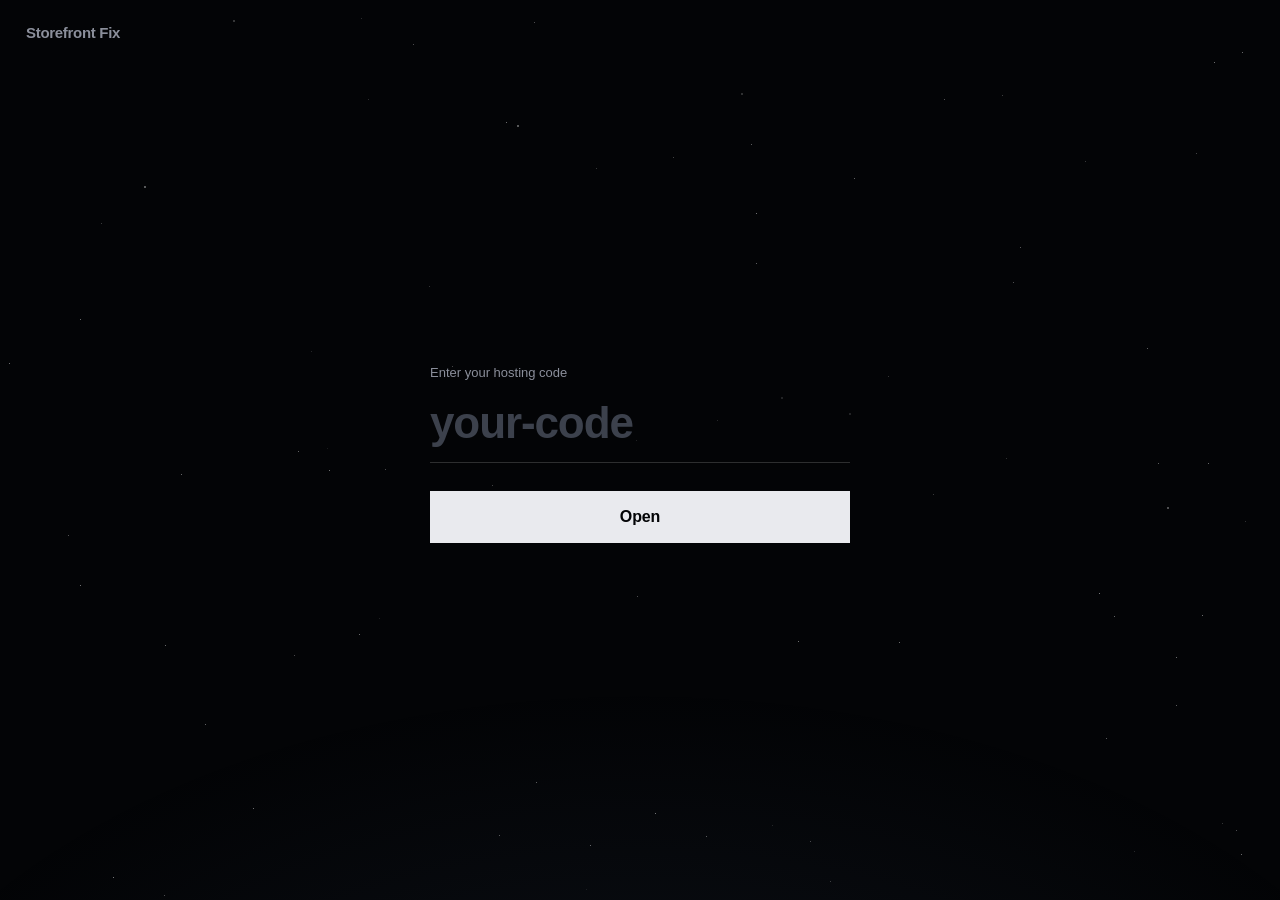
<file: hosting.html>
<!DOCTYPE html>
<!--
  HOSTING PAGE — storefrontfix.com/hosting.html
  ===========================================================================
  Client types the code. His full website opens filling the screen — real
  links, real forms, real scrolling. Small X in the corner to come back.

  WHERE THE CLIENT SITES LIVE — one line, in the script at the bottom:

      var SITES_BASE = "/sites/";

  Code "maple-street" looks for /sites/maple-street/index.html
  So: a folder called "sites" next to this file, one folder per client named
  exactly their code, their site inside as index.html.

  Move the sites to a different host later and you change that one line.

  TRY IT NOW: type  demo  — there's a sample site built into this file.
  ===========================================================================
-->
<html lang="en">
<head>
<meta charset="utf-8">
<meta name="viewport" content="width=device-width, initial-scale=1">
<title>Hosting — Storefront Fix</title>
<meta name="robots" content="noindex">
<style>
*{box-sizing:border-box}
html,body{height:100%}
html{-webkit-text-size-adjust:100%;background:#030406}
body{
  margin:0;background:#030406;color:#e9eaee;
  font-family:-apple-system,BlinkMacSystemFont,"Segoe UI",Inter,Roboto,"Helvetica Neue",Arial,sans-serif;
  -webkit-font-smoothing:antialiased;
  display:flex;flex-direction:column;
}
body.viewing{overflow:hidden}

.mark{
  position:absolute;top:24px;left:26px;z-index:5;
  font-size:15px;font-weight:600;letter-spacing:-.02em;
  color:#8b8f9b;text-decoration:none;
}
.mark:hover{color:#e9eaee}

.stars{position:fixed;inset:0;pointer-events:none;z-index:0}
.stars i{position:absolute;width:1px;height:1px;background:#fff;border-radius:50%}
.horizon{position:fixed;left:50%;bottom:-34vh;width:180vw;height:80vh;z-index:0;
  transform:translateX(-50%);pointer-events:none;
  background:radial-gradient(ellipse 50% 100% at 50% 100%,rgba(168,196,232,.2),rgba(110,140,190,.05) 40%,transparent 72%)}

.center{flex:1;display:flex;align-items:center;padding:96px 26px 60px;position:relative;z-index:2}
.col{width:100%;max-width:420px;margin:0 auto}

label{display:block;font-size:13px;font-weight:500;color:#8b8f9b;margin-bottom:18px}

input{
  width:100%;font-family:inherit;
  font-size:36px;font-weight:600;letter-spacing:-.025em;
  color:#e9eaee;background:transparent;
  border:0;border-bottom:1px solid rgba(255,255,255,.17);
  border-radius:0;padding:0 0 14px;
  transition:border-color .15s;
}
input::placeholder{color:#3c414c}
input:focus{outline:none;border-bottom-color:#a8c4e8}
@media(min-width:600px){input{font-size:44px}}

button{
  margin-top:28px;width:100%;
  font-family:inherit;font-size:16px;font-weight:600;letter-spacing:-.01em;
  color:#030406;background:#e9eaee;
  border:0;border-radius:0;padding:17px 20px;cursor:pointer;
  transition:opacity .15s;
}
button:hover{opacity:.86}
button:disabled{opacity:.35;cursor:default}

.err{font-size:13px;color:#d9584e;margin:16px 0 0;min-height:1em}
.load{background:#030406!important}
.load span{color:#565b68!important}

.viewer{position:fixed;inset:0;z-index:200;background:#fff;display:none}
.viewer.open{display:block}
.viewer iframe{width:100%;height:100%;border:0;display:block}

.load{position:absolute;inset:0;background:#0b0b0b;display:grid;place-items:center;z-index:2}
.load.gone{display:none}
.load span{font-size:13px;color:#6d6d6b}

.exit{
  position:fixed;z-index:210;
  top:calc(env(safe-area-inset-top,0px) + 12px);right:12px;
  width:36px;height:36px;border:0;border-radius:50%;cursor:pointer;
  background:rgba(11,11,11,.74);color:#fff;font-size:17px;line-height:1;padding:0;
  -webkit-backdrop-filter:blur(10px);backdrop-filter:blur(10px);
  display:none;align-items:center;justify-content:center;
}
.viewer.open ~ .exit{display:flex}
.exit:hover{background:#0b0b0b}
</style>
</head>
<body>

<a class="mark" href="index.html">Storefront Fix</a>
<div class="stars" id="stars" aria-hidden="true"></div>
<div class="horizon" aria-hidden="true"></div>

<div class="center">
  <form class="col" id="form">
    <label for="code">Enter your hosting code</label>
    <input id="code" name="code" type="text" inputmode="latin"
           autocomplete="off" autocapitalize="none" autocorrect="off"
           spellcheck="false" placeholder="your-code">
    <button type="submit" id="go">Open</button>
    <p class="err" id="err" role="status"></p>
  </form>
</div>

<div class="viewer" id="viewer">
  <div class="load" id="load"><span>Loading</span></div>
  <iframe id="frame" title="Website preview" referrerpolicy="no-referrer"></iframe>
</div>
<button class="exit" id="exit" type="button" aria-label="Close">&#10005;</button>

<script>
/* =========================================================================
   Where client sites live. Code "maple-street" -> /sites/maple-street/index.html
   ========================================================================= */
var SITES_BASE = "/sites/";

/* Sample site so you can test this page before uploading anything.
   Type "demo" as the code. It's a real 4-page site — the nav links work.
   Delete this block and the marked line below once you have real clients. */
var DEMO_PAGES = {};

function demoShell(active, body){
  function tab(key,label){
    return '<a href="'+key+'.html" data-page="'+key+'"'+
           (key===active?' class="on"':'')+'>'+label+'</a>';
  }
  return '<!DOCTYPE html><html><head><meta charset="utf-8">'+
  '<meta name="viewport" content="width=device-width,initial-scale=1">'+
  '<title>Maple Street Auto</title><style>'+
  'body{margin:0;font-family:-apple-system,Segoe UI,Arial,sans-serif;color:#1a1a1a}'+
  'header{background:#11253d;color:#fff;padding:18px 22px;display:flex;'+
  'justify-content:space-between;align-items:center}'+
  'header b{font-size:18px}header a{color:#fff;text-decoration:none;font-size:13px;font-weight:600}'+
  'nav{background:#f9fafb;padding:14px 22px;border-bottom:1px solid #e5e7eb;overflow-x:auto;white-space:nowrap}'+
  'nav a{margin-right:20px;color:#11253d;font-size:14px;font-weight:600;text-decoration:none}'+
  'nav a.on{border-bottom:2px solid #11253d;padding-bottom:3px}'+
  'main{padding:40px 22px;max-width:640px}h1{font-size:32px;letter-spacing:-.03em;margin:0 0 14px}'+
  'h2{font-size:21px;margin:34px 0 12px}p{color:#4b5563;max-width:36ch;line-height:1.6}'+
  'ul{padding-left:20px;color:#4b5563;line-height:1.9}'+
  '.cta{display:inline-block;background:#11253d;color:#fff;padding:14px 24px;'+
  'border-radius:8px;text-decoration:none;font-weight:600;margin-top:18px}'+
  'label{display:block;font-size:13px;font-weight:600;margin:16px 0 6px}'+
  'input,textarea{width:100%;max-width:360px;font:inherit;padding:11px 13px;'+
  'border:1px solid #cbd2dc;border-radius:7px}textarea{min-height:96px}'+
  'button{margin-top:18px;background:#11253d;color:#fff;border:0;padding:13px 26px;'+
  'border-radius:8px;font:inherit;font-weight:600;cursor:pointer}'+
  'footer{background:#11253d;color:#9fb0c4;padding:26px 22px;font-size:13px;margin-top:46px}'+
  '</style></head><body>'+
  '<header><b>Maple Street Auto</b><a href="tel:+15075550143">Call (507) 555-0143</a></header>'+
  '<nav>'+tab('index','Home')+tab('services','Services')+tab('hours','Hours &amp; location')+tab('contact','Contact')+'</nav>'+
  '<main>'+body+'</main>'+
  '<footer>Maple Street Auto &mdash; sample site, not a real business.</footer>'+
  '</body></html>';
}

DEMO_PAGES.index = demoShell('index',
  '<h1>Brakes, tires and honest work.</h1>'+
  "<p>Family owned since 1987. Same mechanics, same shop, no upsells you didn't ask for.</p>"+
  '<a class="cta" href="tel:+15075550143">Call the shop</a>'+
  '<h2>Why people come here</h2><ul><li>Same-day brake work most weeks</li>'+
  '<li>We show you the old part</li><li>Written estimate before we start</li></ul>');

DEMO_PAGES.services = demoShell('services',
  '<h1>What we do</h1><ul><li>Brakes and rotors</li><li>Tires, mounting and balancing</li>'+
  '<li>Alignments</li><li>Oil and fluid changes</li><li>Engine diagnostics</li>'+
  '<li>State inspections</li><li>Batteries and starters</li></ul>'+
  '<h2>What we don\'t do</h2><p>Body work, glass, or transmissions. We will tell you who does.</p>'+
  '<a class="cta" href="contact.html" data-page="contact">Ask about your car</a>');

DEMO_PAGES.hours = demoShell('hours',
  '<h1>Hours &amp; location</h1><ul><li>Mon&ndash;Fri: 7:00am &ndash; 5:00pm</li>'+
  '<li>Saturday: 8:00am &ndash; noon</li><li>Sunday: closed</li></ul>'+
  '<h2>Where we are</h2><p>412 Maple Street<br>Byron, MN 55920</p>'+
  '<p>Behind the hardware store. Park in the lot off Third.</p>'+
  '<a class="cta" href="tel:+15075550143">Call before you come</a>');

DEMO_PAGES.contact = demoShell('contact',
  '<h1>Get in touch</h1><p>Tell us what the car is doing and we will call you back same day.</p>'+
  '<form onsubmit="event.preventDefault();this.innerHTML=\'<h2>Thanks &mdash; we will call you back.</h2>\'">'+
  '<label>Your name</label><input type="text">'+
  '<label>Phone</label><input type="tel">'+
  '<label>What is going on with the car?</label><textarea></textarea>'+
  '<button type="submit">Send</button></form>');

(function(){
  var host=document.getElementById("stars"); if(!host) return;
  var f=document.createDocumentFragment();
  for(var i=0;i<80;i++){
    var st=document.createElement("i");
    st.style.left=(Math.random()*100).toFixed(2)+"%";
    st.style.top=(Math.random()*100).toFixed(2)+"%";
    st.style.opacity=(0.12+Math.random()*0.5).toFixed(2);
    if(Math.random()>0.9){st.style.width="2px";st.style.height="2px"}
    f.appendChild(st);
  }
  host.appendChild(f);
})();

(function () {
  var form  = document.getElementById("form");
  var input = document.getElementById("code");
  var errEl = document.getElementById("err");
  var go    = document.getElementById("go");
  var view  = document.getElementById("viewer");
  var frame = document.getElementById("frame");
  var load  = document.getElementById("load");
  var exit  = document.getElementById("exit");

  function clean(v){
    return String(v).toLowerCase().trim().replace(/\s+/g,"-").replace(/[^a-z0-9-]/g,"");
  }
  function fail(msg){
    errEl.textContent = msg;
    go.disabled = false; go.textContent = "Open";
    input.focus(); input.select();
  }
  var stuckTimer;
  function open_(){
    load.classList.remove("gone");
    view.classList.add("open");
    document.body.classList.add("viewing");
    clearTimeout(stuckTimer);
    stuckTimer = setTimeout(function(){ load.classList.add("gone"); }, 6000);
  }
  function close_(){
    view.classList.remove("open");
    document.body.classList.remove("viewing");
    frame.removeAttribute("srcdoc");
    frame.src = "about:blank";
    go.disabled = false; go.textContent = "Open";
    clearTimeout(stuckTimer);
  }

  frame.addEventListener("load", function(){
    clearTimeout(stuckTimer);
    if (view.classList.contains("open")) load.classList.add("gone");
  });
  exit.addEventListener("click", close_);
  document.addEventListener("keydown", function(e){
    if (e.key === "Escape" && view.classList.contains("open")) close_();
  });

  /* DEMO only: makes the fake site's nav links work inside the frame.
     Real client sites need none of this — their links already work. */
  function showDemo(page){
    frame.removeAttribute("src");
    frame.srcdoc = DEMO_PAGES[page] || DEMO_PAGES.index;
    frame.addEventListener("load", wireDemo, { once: true });
  }
  function wireDemo(){
    var doc;
    try { doc = frame.contentDocument; } catch (err) { return; }
    if (!doc) return;
    doc.addEventListener("click", function(e){
      var a = e.target.closest ? e.target.closest("a[data-page]") : null;
      if (!a) return;
      e.preventDefault();
      showDemo(a.getAttribute("data-page"));
    });
  }

  form.addEventListener("submit", function(e){
    e.preventDefault();
    errEl.textContent = "";
    var code = clean(input.value);
    if (!code) { fail("Enter the code I sent you."); return; }

    go.disabled = true; go.textContent = "Checking";

    /* DEMO — delete these two lines when you have real sites */
    if (code === "demo") { open_(); showDemo("index"); return; }

    var url = SITES_BASE + code + "/";

    /* Opened straight off the hard drive? fetch is blocked there, so skip the
       check and just load it. Folders need index.html in them. */
    if (location.protocol === "file:") {
      open_();
      frame.src = url + "index.html";
      return;
    }

    fetch(url, { method: "GET" })
      .then(function(res){
        if (!res.ok) throw new Error("missing");
        open_();
        frame.src = url;
      })
      .catch(function(){
        /* Network hiccup rather than a bad code — try loading it anyway. */
        open_();
        frame.src = url;
      });
  });

  /* hosting.html?code=maple-street skips the typing */
  var given = new URLSearchParams(window.location.search).get("code");
  if (given) {
    input.value = clean(given);
    form.dispatchEvent(new Event("submit", { cancelable: true }));
  }
})();
</script>

</body>
</html>
</file>
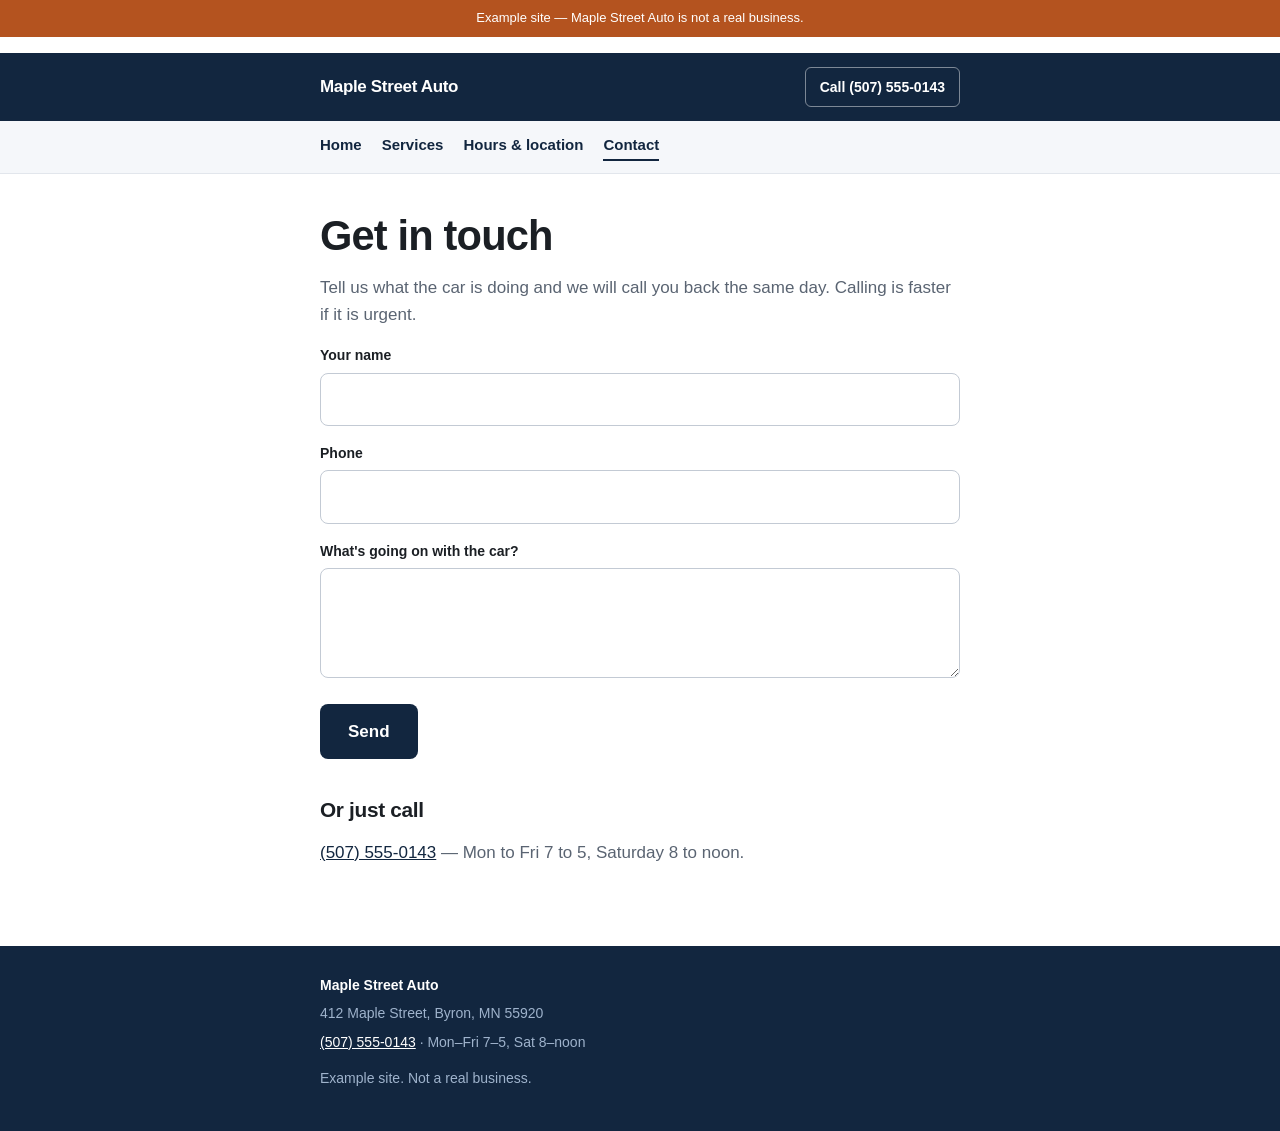
<file: sites/maple-street/contact.html>
<!DOCTYPE html>
<html lang="en">
<head>
<meta charset="utf-8">
<meta name="viewport" content="width=device-width, initial-scale=1">
<title>Contact — Maple Street Auto</title>
<meta name="robots" content="noindex">
<link rel="stylesheet" href="style.css">
</head>
<body>
<p class="demo">Example site — Maple Street Auto is not a real business.</p>
<div class="bar"><div class="wrap"><b>Maple Street Auto</b><a href="tel:+15075550143">Call (507) 555-0143</a></div></div>
<nav><div class="wrap">
<a href="index.html">Home</a>
<a href="services.html">Services</a>
<a href="hours.html">Hours &amp; location</a>
<a href="contact.html" class="on">Contact</a>
</div></nav>

<main><div class="wrap">
<h1>Get in touch</h1>
<p>Tell us what the car is doing and we will call you back the same day. Calling is faster if it is urgent.</p>
<form id="f">
<label for="n">Your name</label><input id="n" type="text">
<label for="p">Phone</label><input id="p" type="tel">
<label for="m">What's going on with the car?</label><textarea id="m"></textarea>
<button type="submit">Send</button>
</form>
<h2>Or just call</h2>
<p><a href="tel:+15075550143">(507) 555-0143</a> &mdash; Mon to Fri 7 to 5, Saturday 8 to noon.</p>
</div></main>
<script>
document.getElementById("f").addEventListener("submit",function(e){
  e.preventDefault();
  this.innerHTML="<h2>Thanks &mdash; we will call you back.</h2>"+
                 "<p>This is an example site, so nothing was actually sent.</p>";
});
</script>

<footer><div class="wrap">
<p><b style="color:#fff">Maple Street Auto</b></p>
<p>412 Maple Street, Byron, MN 55920</p>
<p><a href="tel:+15075550143">(507) 555-0143</a> · Mon&ndash;Fri 7&ndash;5, Sat 8&ndash;noon</p>
<p style="margin-top:14px">Example site. Not a real business.</p>
</div></footer>
</body>
</html>
</file>
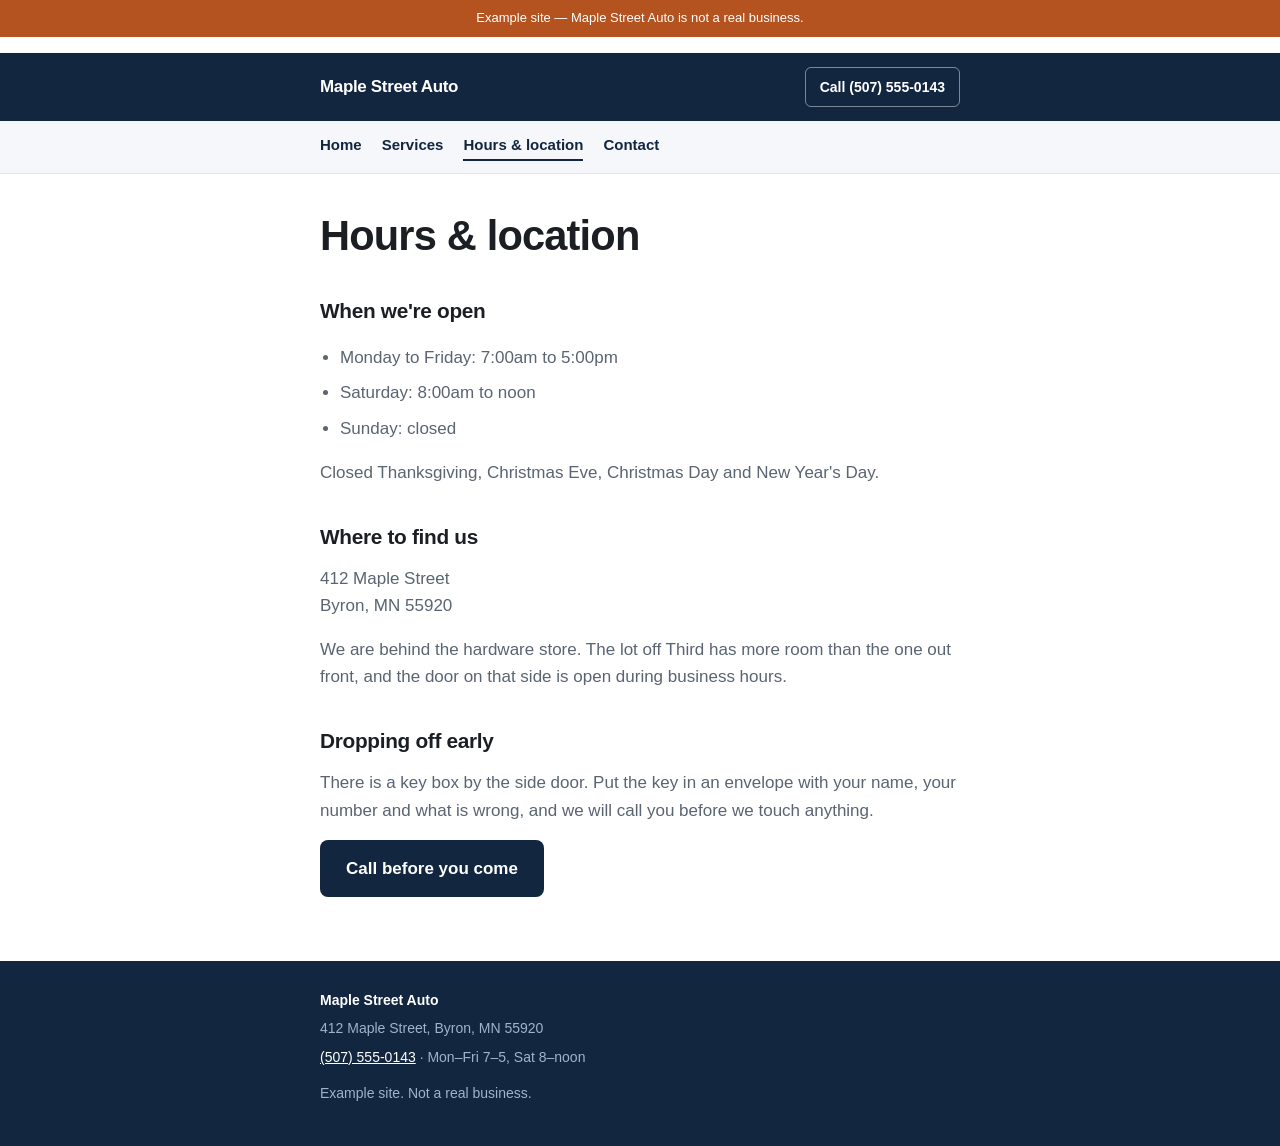
<file: sites/maple-street/hours.html>
<!DOCTYPE html>
<html lang="en">
<head>
<meta charset="utf-8">
<meta name="viewport" content="width=device-width, initial-scale=1">
<title>Hours and location — Maple Street Auto</title>
<meta name="robots" content="noindex">
<link rel="stylesheet" href="style.css">
</head>
<body>
<p class="demo">Example site — Maple Street Auto is not a real business.</p>
<div class="bar"><div class="wrap"><b>Maple Street Auto</b><a href="tel:+15075550143">Call (507) 555-0143</a></div></div>
<nav><div class="wrap">
<a href="index.html">Home</a>
<a href="services.html">Services</a>
<a href="hours.html" class="on">Hours &amp; location</a>
<a href="contact.html">Contact</a>
</div></nav>

<main><div class="wrap">
<h1>Hours &amp; location</h1>
<h2>When we're open</h2>
<ul>
<li>Monday to Friday: 7:00am to 5:00pm</li>
<li>Saturday: 8:00am to noon</li>
<li>Sunday: closed</li>
</ul>
<p>Closed Thanksgiving, Christmas Eve, Christmas Day and New Year's Day.</p>
<h2>Where to find us</h2>
<p>412 Maple Street<br>Byron, MN 55920</p>
<p>We are behind the hardware store. The lot off Third has more room than the one out front, and the door on that side is open during business hours.</p>
<h2>Dropping off early</h2>
<p>There is a key box by the side door. Put the key in an envelope with your name, your number and what is wrong, and we will call you before we touch anything.</p>
<a class="cta" href="tel:+15075550143">Call before you come</a>
</div></main>

<footer><div class="wrap">
<p><b style="color:#fff">Maple Street Auto</b></p>
<p>412 Maple Street, Byron, MN 55920</p>
<p><a href="tel:+15075550143">(507) 555-0143</a> · Mon&ndash;Fri 7&ndash;5, Sat 8&ndash;noon</p>
<p style="margin-top:14px">Example site. Not a real business.</p>
</div></footer>
</body>
</html>
</file>
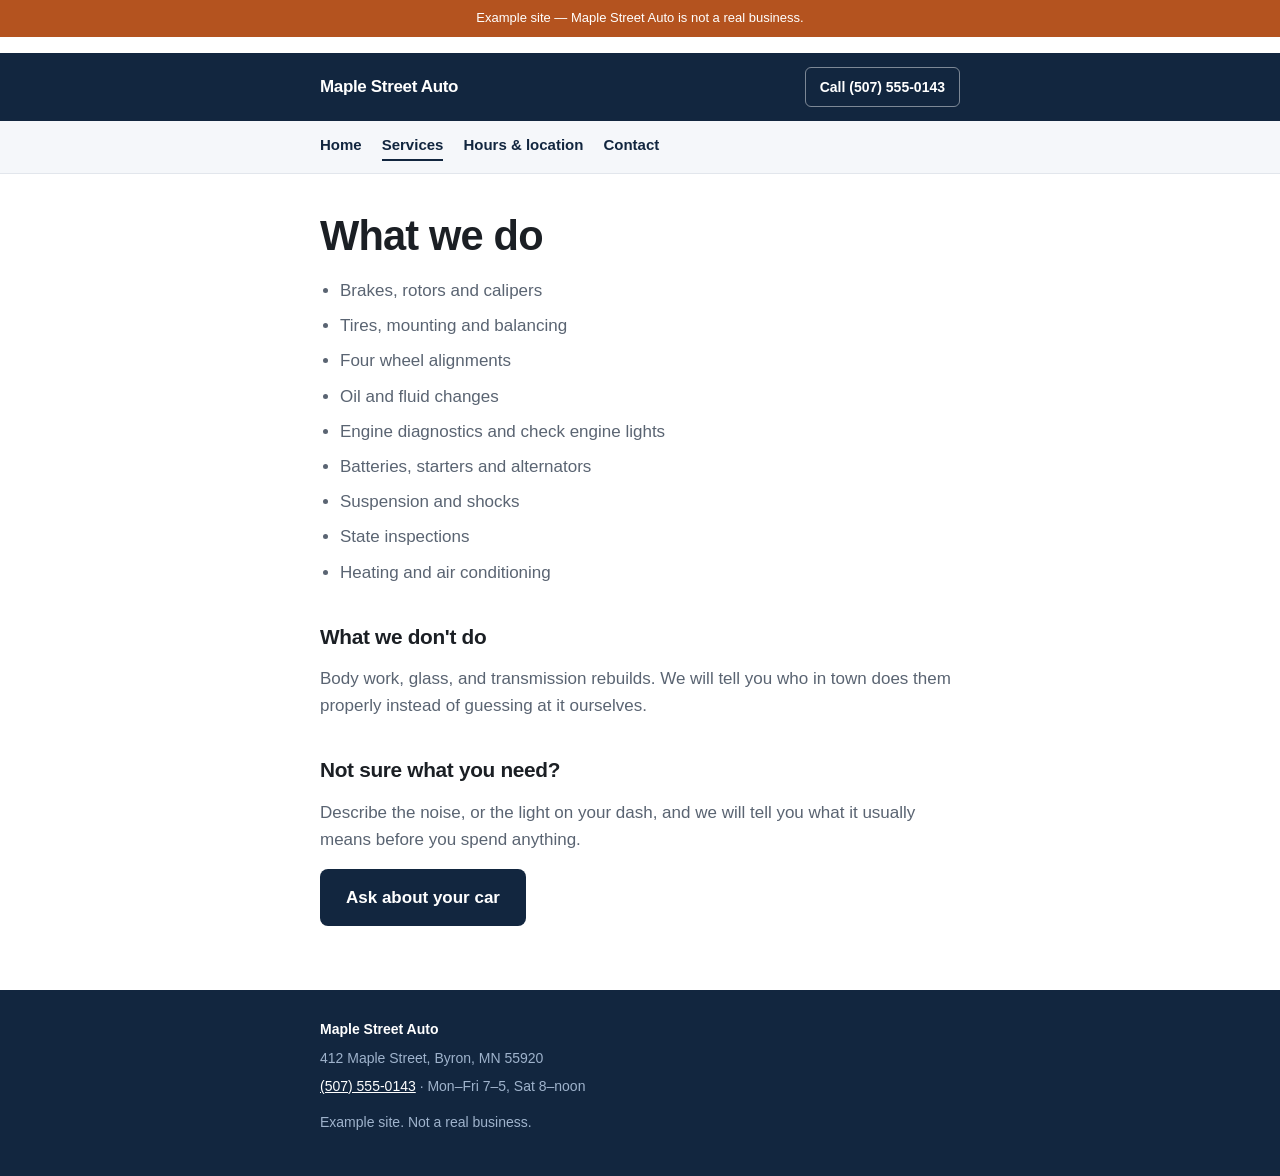
<file: sites/maple-street/services.html>
<!DOCTYPE html>
<html lang="en">
<head>
<meta charset="utf-8">
<meta name="viewport" content="width=device-width, initial-scale=1">
<title>Services — Maple Street Auto</title>
<meta name="robots" content="noindex">
<link rel="stylesheet" href="style.css">
</head>
<body>
<p class="demo">Example site — Maple Street Auto is not a real business.</p>
<div class="bar"><div class="wrap"><b>Maple Street Auto</b><a href="tel:+15075550143">Call (507) 555-0143</a></div></div>
<nav><div class="wrap">
<a href="index.html">Home</a>
<a href="services.html" class="on">Services</a>
<a href="hours.html">Hours &amp; location</a>
<a href="contact.html">Contact</a>
</div></nav>

<main><div class="wrap">
<h1>What we do</h1>
<ul>
<li>Brakes, rotors and calipers</li>
<li>Tires, mounting and balancing</li>
<li>Four wheel alignments</li>
<li>Oil and fluid changes</li>
<li>Engine diagnostics and check engine lights</li>
<li>Batteries, starters and alternators</li>
<li>Suspension and shocks</li>
<li>State inspections</li>
<li>Heating and air conditioning</li>
</ul>
<h2>What we don't do</h2>
<p>Body work, glass, and transmission rebuilds. We will tell you who in town does them properly instead of guessing at it ourselves.</p>
<h2>Not sure what you need?</h2>
<p>Describe the noise, or the light on your dash, and we will tell you what it usually means before you spend anything.</p>
<a class="cta" href="contact.html">Ask about your car</a>
</div></main>

<footer><div class="wrap">
<p><b style="color:#fff">Maple Street Auto</b></p>
<p>412 Maple Street, Byron, MN 55920</p>
<p><a href="tel:+15075550143">(507) 555-0143</a> · Mon&ndash;Fri 7&ndash;5, Sat 8&ndash;noon</p>
<p style="margin-top:14px">Example site. Not a real business.</p>
</div></footer>
</body>
</html>
</file>
<file: sites/maple-street/style.css>
/* Maple Street Auto — example client site.
   Plain, light, mobile first. This is the template a real client build starts
   from. Every link in here is relative (services.html, never /services.html)
   so the whole folder works no matter what address it sits at. */
:root{
  --navy:#12263f; --navy-2:#1c3a5e;
  --ink:#1b1f24; --ink-2:#5a6472;
  --line:#e2e6ec; --wash:#f5f7fa; --rust:#b4531f;
}
*{box-sizing:border-box}
html{-webkit-text-size-adjust:100%}
body{margin:0;background:#fff;color:var(--ink);
  font-family:-apple-system,BlinkMacSystemFont,"Segoe UI",Roboto,Arial,sans-serif;
  font-size:17px;line-height:1.6}
.wrap{max-width:680px;margin:0 auto;padding:0 20px}
a{color:var(--navy)}
h1{font-size:clamp(1.9rem,6vw,2.6rem);line-height:1.15;letter-spacing:-.02em;margin:0 0 14px}
h2{font-size:1.3rem;letter-spacing:-.015em;margin:34px 0 12px}
p{margin:0 0 16px;color:var(--ink-2)}
ul{padding-left:20px;color:var(--ink-2)}
li{margin-bottom:8px}

.bar{background:var(--navy);color:#fff;padding:14px 0}
.bar .wrap{display:flex;align-items:center;justify-content:space-between;gap:14px}
.bar b{font-size:1.0625rem;letter-spacing:-.02em}
.bar a{color:#fff;text-decoration:none;font-size:.875rem;font-weight:700;
  border:1px solid rgba(255,255,255,.45);padding:8px 14px;border-radius:6px;white-space:nowrap}
.bar a:hover{background:#fff;color:var(--navy)}

nav{background:var(--wash);border-bottom:1px solid var(--line)}
nav .wrap{display:flex;gap:20px;overflow-x:auto;padding-top:12px;padding-bottom:12px}
nav a{color:var(--navy);font-size:.9375rem;font-weight:600;text-decoration:none;white-space:nowrap}
nav a.on{border-bottom:2px solid var(--navy);padding-bottom:2px}

.hero{background:var(--wash);padding:44px 0;border-bottom:1px solid var(--line)}
.hero p{font-size:1.0625rem;max-width:34ch;margin-bottom:22px}
.cta{display:inline-block;background:var(--navy);color:#fff;text-decoration:none;
  font-weight:700;padding:15px 26px;border-radius:8px}
.cta:hover{background:var(--navy-2)}

main{padding:38px 0 20px}
.strip{display:grid;gap:1px;background:var(--line);border:1px solid var(--line);
  border-radius:10px;overflow:hidden;margin:26px 0}
.strip div{background:#fff;padding:16px 18px}
.strip b{display:block;font-size:.9375rem}
.strip span{font-size:.875rem;color:var(--ink-2)}
@media(min-width:560px){.strip{grid-template-columns:1fr 1fr}}

label{display:block;font-size:.875rem;font-weight:700;margin:16px 0 6px;color:var(--ink)}
input,textarea{width:100%;font:inherit;padding:12px 14px;border:1px solid #c3cad4;border-radius:8px}
textarea{min-height:110px}
button{margin-top:18px;background:var(--navy);color:#fff;border:0;padding:14px 28px;
  border-radius:8px;font:inherit;font-weight:700;cursor:pointer}
button:hover{background:var(--navy-2)}

footer{background:var(--navy);color:#9fb3cc;padding:28px 0 36px;margin-top:44px;font-size:.875rem}
footer a{color:#fff}
footer p{color:#9fb3cc;margin:0 0 6px}
.demo{background:var(--rust);color:#fff;text-align:center;font-size:.8125rem;padding:8px 16px}
</file>
